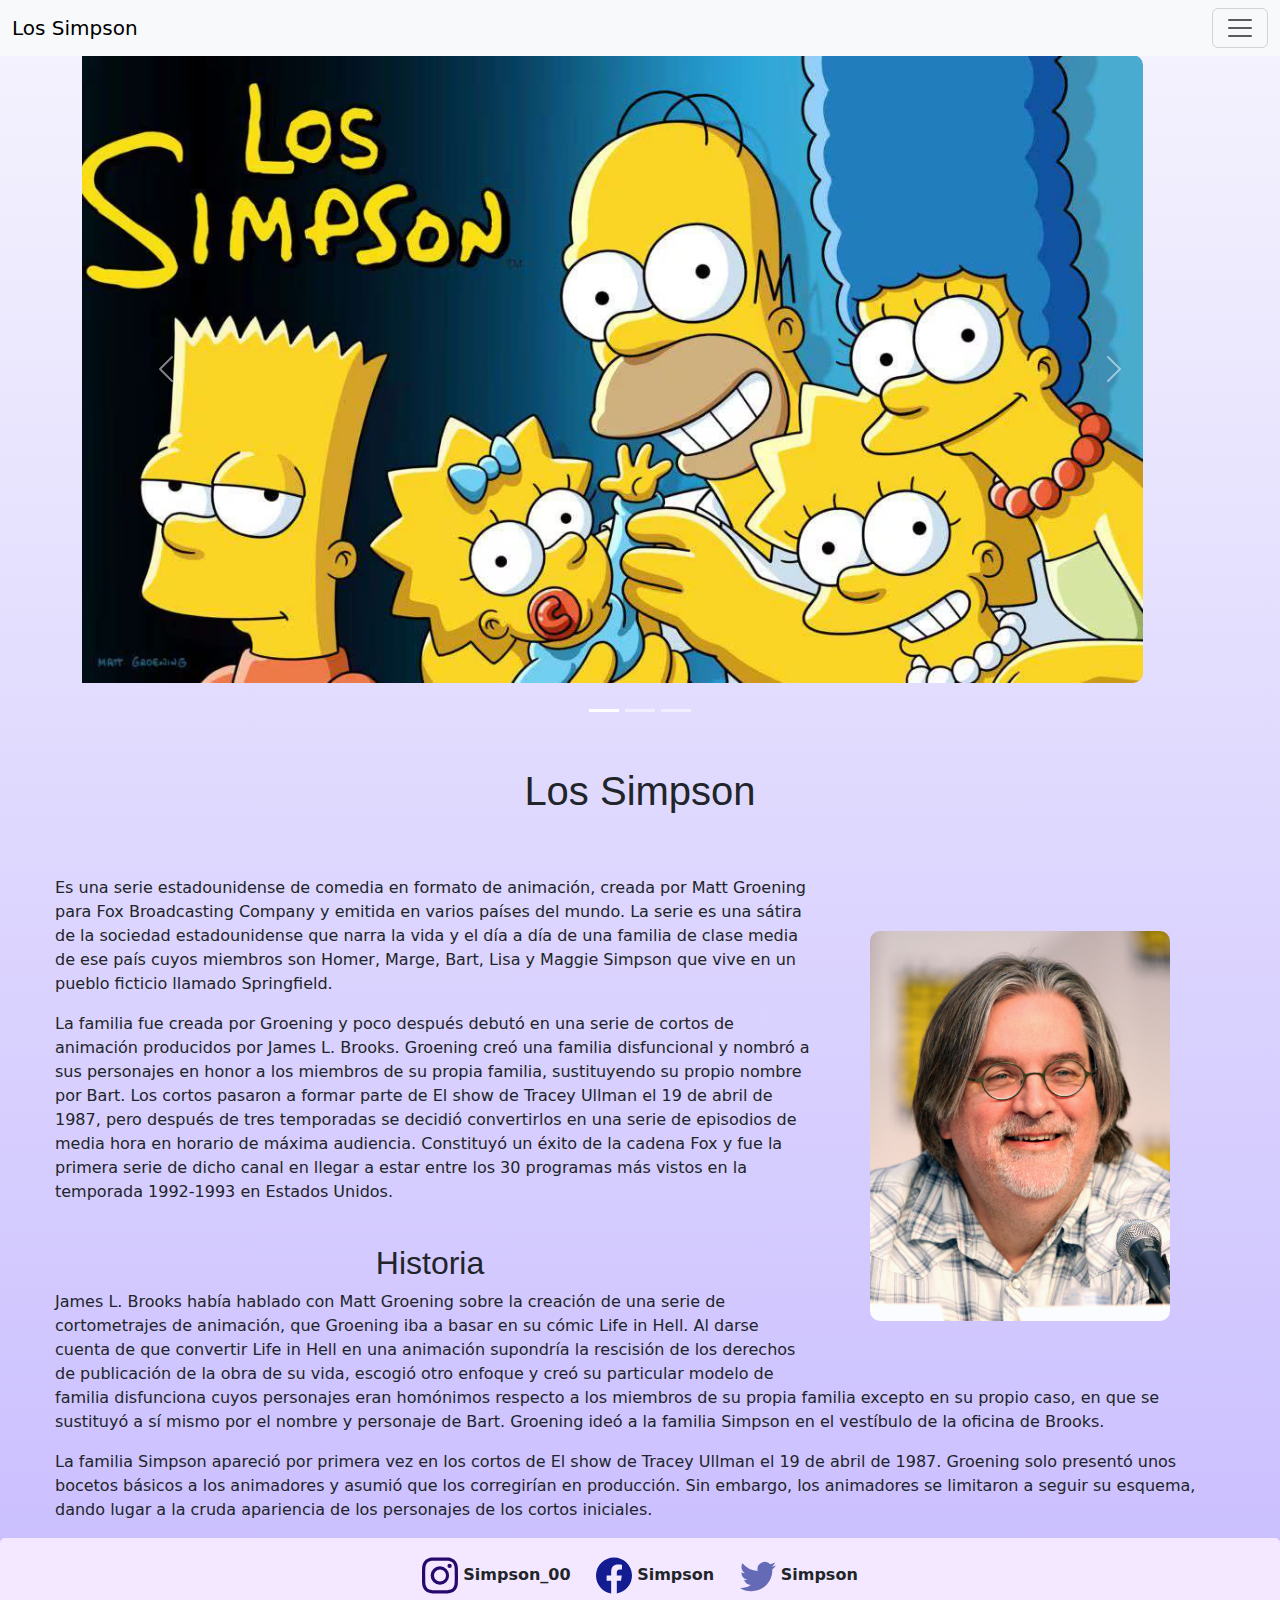
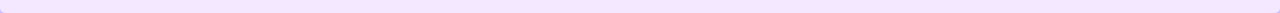
<file: proyecto/index.html>
<!DOCTYPE html>
<html lang="en">
<head>
    <meta charset="UTF-8">
    <meta http-equiv="X-UA-Compatible" content="IE=edge">
    <meta name="viewport" content="width=device-width, initial-scale=1.0">
    <link rel="stylesheet" href="style.css">
    <title>Inicio</title>
    <link href="https://cdn.jsdelivr.net/npm/bootstrap@5.3.3/dist/css/bootstrap.min.css" rel="stylesheet" integrity="sha384-QWTKZyjpPEjISv5WaRU9OFeRpok6YctnYmDr5pNlyT2bRjXh0JMhjY6hW+ALEwIH" crossorigin="anonymous">
  </head>
  <body>
    <nav class="navbar bg-body-tertiary fixed-top">
        <div class="container-fluid">
          <a class="navbar-brand" href="#">Los Simpson</a>
          <button class="navbar-toggler" type="button" data-bs-toggle="offcanvas" data-bs-target="#offcanvasNavbar" aria-controls="offcanvasNavbar" aria-label="Toggle navigation">
            <span class="navbar-toggler-icon"></span>
          </button>
          <div class="offcanvas offcanvas-end" tabindex="-1" id="offcanvasNavbar" aria-labelledby="offcanvasNavbarLabel">
            <div class="offcanvas-header">
              <h5 class="offcanvas-title" id="offcanvasNavbarLabel">Los Simpson</h5>
              <button type="button" class="btn-close" data-bs-dismiss="offcanvas" aria-label="Close"></button>
            </div>
            <div class="offcanvas-body">
              <ul class="navbar-nav justify-content-end flex-grow-1 pe-3">
                <li class="nav-item">
                  <a class="nav-link active" aria-current="page" href="personajes.html">Personajes</a>

                  <div class="offcanvas-body">
                    <ul class="navbar-nav justify-content-end flex-grow-1 pe-3">
                      <li class="nav-item">
                        <a class="nav-link active" aria-current="page" href="test.html">Test</a>
                      </li>
                </li>
                <li class="nav-item">
                    <a class="nav-link active" aria-current="page" href="temporadas.html">Temporadas</a>
                </li>

                <div class="offcanvas-body">
                  <ul class="navbar-nav justify-content-end flex-grow-1 pe-3">
                    <li class="nav-item">
                      <a class="nav-link active" aria-current="page" href="grafica.html">Grafica</a>
                      
                <div class="offcanvas-body">
                  <ul class="navbar-nav justify-content-end flex-grow-1 pe-3">
                    <li class="nav-item">
                      <a class="nav-link active" aria-current="page" href="iniciarS.html">Iniciar sesion</a>
                    </li>
                
              </ul>
              
            </div>
          </div>
        </div>
      </nav>
    
<div class="container" width: 100%;>
      <div id="carouselExampleIndicators" class="carousel slide">
        <div class="carousel-indicators">
          <button type="button" data-bs-target="#carouselExampleIndicators" data-bs-slide-to="0" class="active" aria-current="true" aria-label="Slide 1"></button>
          <button type="button" data-bs-target="#carouselExampleIndicators" data-bs-slide-to="1" aria-label="Slide 2"></button>
          <button type="button" data-bs-target="#carouselExampleIndicators" data-bs-slide-to="2" aria-label="Slide 3"></button>
        </div>
        <div class="carousel-inner">
          <div class="carousel-item active">
            <img src="/proyecto/imagenes/in.avif" class="d-block w-100" alt="...">
          </div>
          <div class="carousel-item">
            <img src="/proyecto/imagenes/s.jpg" class="d-block w-100" alt="...">
          </div>
          <div class="carousel-item">
            <img src="/proyecto/imagenes/simp.webp" class="d-block w-100" alt="...">
          </div>
        </div>
        <button class="carousel-control-prev" type="button" data-bs-target="#carouselExampleIndicators" data-bs-slide="prev">
          <span class="carousel-control-prev-icon" aria-hidden="true"></span>
          <span class="visually-hidden">Previous</span>
        </button>
        <button class="carousel-control-next" type="button" data-bs-target="#carouselExampleIndicators" data-bs-slide="next">
          <span class="carousel-control-next-icon" aria-hidden="true"></span>
          <span class="visually-hidden">Next</span>
        </button>
      </div>
</div>
<br>
<h1>Los Simpson</h1>
<div class="box">
      
      <br><br>
    <p><img src="/proyecto/imagenes/creador.jpg" alt="Matt Groening">Es una serie estadounidense de comedia en formato de animación, creada por Matt Groening para Fox Broadcasting Company y emitida en varios países del mundo. La serie es una sátira de la sociedad estadounidense que narra la vida y el día a día de una familia de clase media de ese país cuyos miembros son Homer, Marge, Bart, Lisa y Maggie Simpson que vive en un pueblo ficticio llamado Springfield.</p>

      <p>La familia fue creada por Groening y poco después debutó en una serie de cortos de animación producidos por James L. Brooks. Groening creó una familia disfuncional y nombró a sus personajes en honor a los miembros de su propia familia, sustituyendo su propio nombre por Bart. Los cortos pasaron a formar parte de El show de Tracey Ullman el 19 de abril de 1987, pero después de tres temporadas se decidió convertirlos en una serie de episodios de media hora en horario de máxima audiencia. Constituyó un éxito de la cadena Fox y fue la primera serie de dicho canal en llegar a estar entre los 30 programas más vistos en la temporada 1992-1993 en Estados Unidos.</p>
<br>
      <h2>Historia</h2>
      <p>James L. Brooks había hablado con Matt Groening sobre la creación de una serie de cortometrajes de animación, que Groening iba a basar en su cómic Life in Hell. Al darse cuenta de que convertir Life in Hell en una animación supondría la rescisión de los derechos de publicación de la obra de su vida, escogió otro enfoque y creó su particular modelo de familia disfunciona cuyos personajes eran homónimos respecto a los miembros de su propia familia excepto en su propio caso, en que se sustituyó a sí mismo por el nombre y personaje de Bart. Groening ideó a la familia Simpson en el vestíbulo de la oficina de Brooks.</p>

      <p>La familia Simpson apareció por primera vez en los cortos de El show de Tracey Ullman el 19 de abril de 1987. Groening solo presentó unos bocetos básicos a los animadores y asumió que los corregirían en producción. Sin embargo, los animadores se limitaron a seguir su esquema, dando lugar a la cruda apariencia de los personajes de los cortos iniciales.</p>


    </div>
<footer>
      <svg xmlns="http://www.w3.org/2000/svg" width="36" height="36" fill="currentColor" class="bi bi-instagram" viewBox="0 0 16 16" style="color: rgb(39, 9, 109)">
        <path d="M8 0C5.829 0 5.556.01 4.703.048 3.85.088 3.269.222 2.76.42a3.9 3.9 0 0 0-1.417.923A3.9 3.9 0 0 0 .42 2.76C.222 3.268.087 3.85.048 4.7.01 5.555 0 5.827 0 8.001c0 2.172.01 2.444.048 3.297.04.852.174 1.433.372 1.942.205.526.478.972.923 1.417.444.445.89.719 1.416.923.51.198 1.09.333 1.942.372C5.555 15.99 5.827 16 8 16s2.444-.01 3.298-.048c.851-.04 1.434-.174 1.943-.372a3.9 3.9 0 0 0 1.416-.923c.445-.445.718-.891.923-1.417.197-.509.332-1.09.372-1.942C15.99 10.445 16 10.173 16 8s-.01-2.445-.048-3.299c-.04-.851-.175-1.433-.372-1.941a3.9 3.9 0 0 0-.923-1.417A3.9 3.9 0 0 0 13.24.42c-.51-.198-1.092-.333-1.943-.372C10.443.01 10.172 0 7.998 0zm-.717 1.442h.718c2.136 0 2.389.007 3.232.046.78.035 1.204.166 1.486.275.373.145.64.319.92.599s.453.546.598.92c.11.281.24.705.275 1.485.039.843.047 1.096.047 3.231s-.008 2.389-.047 3.232c-.035.78-.166 1.203-.275 1.485a2.5 2.5 0 0 1-.599.919c-.28.28-.546.453-.92.598-.28.11-.704.24-1.485.276-.843.038-1.096.047-3.232.047s-2.39-.009-3.233-.047c-.78-.036-1.203-.166-1.485-.276a2.5 2.5 0 0 1-.92-.598 2.5 2.5 0 0 1-.6-.92c-.109-.281-.24-.705-.275-1.485-.038-.843-.046-1.096-.046-3.233s.008-2.388.046-3.231c.036-.78.166-1.204.276-1.486.145-.373.319-.64.599-.92s.546-.453.92-.598c.282-.11.705-.24 1.485-.276.738-.034 1.024-.044 2.515-.045zm4.988 1.328a.96.96 0 1 0 0 1.92.96.96 0 0 0 0-1.92m-4.27 1.122a4.109 4.109 0 1 0 0 8.217 4.109 4.109 0 0 0 0-8.217m0 1.441a2.667 2.667 0 1 1 0 5.334 2.667 2.667 0 0 1 0-5.334"/>
      </svg>
      <strong>Simpson_00</strong> 
      &nbsp; &nbsp;
      <svg xmlns="http://www.w3.org/2000/svg" width="36" height="36" fill="currentColor" class="bi bi-facebook" viewBox="0 0 16 16" style="color: rgb(20, 28, 145);">
        <path d="M16 8.049c0-4.446-3.582-8.05-8-8.05C3.58 0-.002 3.603-.002 8.05c0 4.017 2.926 7.347 6.75 7.951v-5.625h-2.03V8.05H6.75V6.275c0-2.017 1.195-3.131 3.022-3.131.876 0 1.791.157 1.791.157v1.98h-1.009c-.993 0-1.303.621-1.303 1.258v1.51h2.218l-.354 2.326H9.25V16c3.824-.604 6.75-3.934 6.75-7.951"/>
      </svg>
      <strong>Simpson</strong>
      &nbsp; &nbsp;
      <svg xmlns="http://www.w3.org/2000/svg" width="36" height="36" fill="currentColor" class="bi bi-twitter" viewBox="0 0 16 16" style="color: rgb(101, 106, 182);">
        <path d="M5.026 15c6.038 0 9.341-5.003 9.341-9.334q.002-.211-.006-.422A6.7 6.7 0 0 0 16 3.542a6.7 6.7 0 0 1-1.889.518 3.3 3.3 0 0 0 1.447-1.817 6.5 6.5 0 0 1-2.087.793A3.286 3.286 0 0 0 7.875 6.03a9.32 9.32 0 0 1-6.767-3.429 3.29 3.29 0 0 0 1.018 4.382A3.3 3.3 0 0 1 .64 6.575v.045a3.29 3.29 0 0 0 2.632 3.218 3.2 3.2 0 0 1-.865.115 3 3 0 0 1-.614-.057 3.28 3.28 0 0 0 3.067 2.277A6.6 6.6 0 0 1 .78 13.58a6 6 0 0 1-.78-.045A9.34 9.34 0 0 0 5.026 15"/>
      </svg>
      <strong>Simpson</strong>

    </footer>
    <script src="https://cdn.jsdelivr.net/npm/bootstrap@5.3.3/dist/js/bootstrap.bundle.min.js" integrity="sha384-YvpcrYf0tY3lHB60NNkmXc5s9fDVZLESaAA55NDzOxhy9GkcIdslK1eN7N6jIeHz" crossorigin="anonymous"></script>
  </body>
</html>
</file>
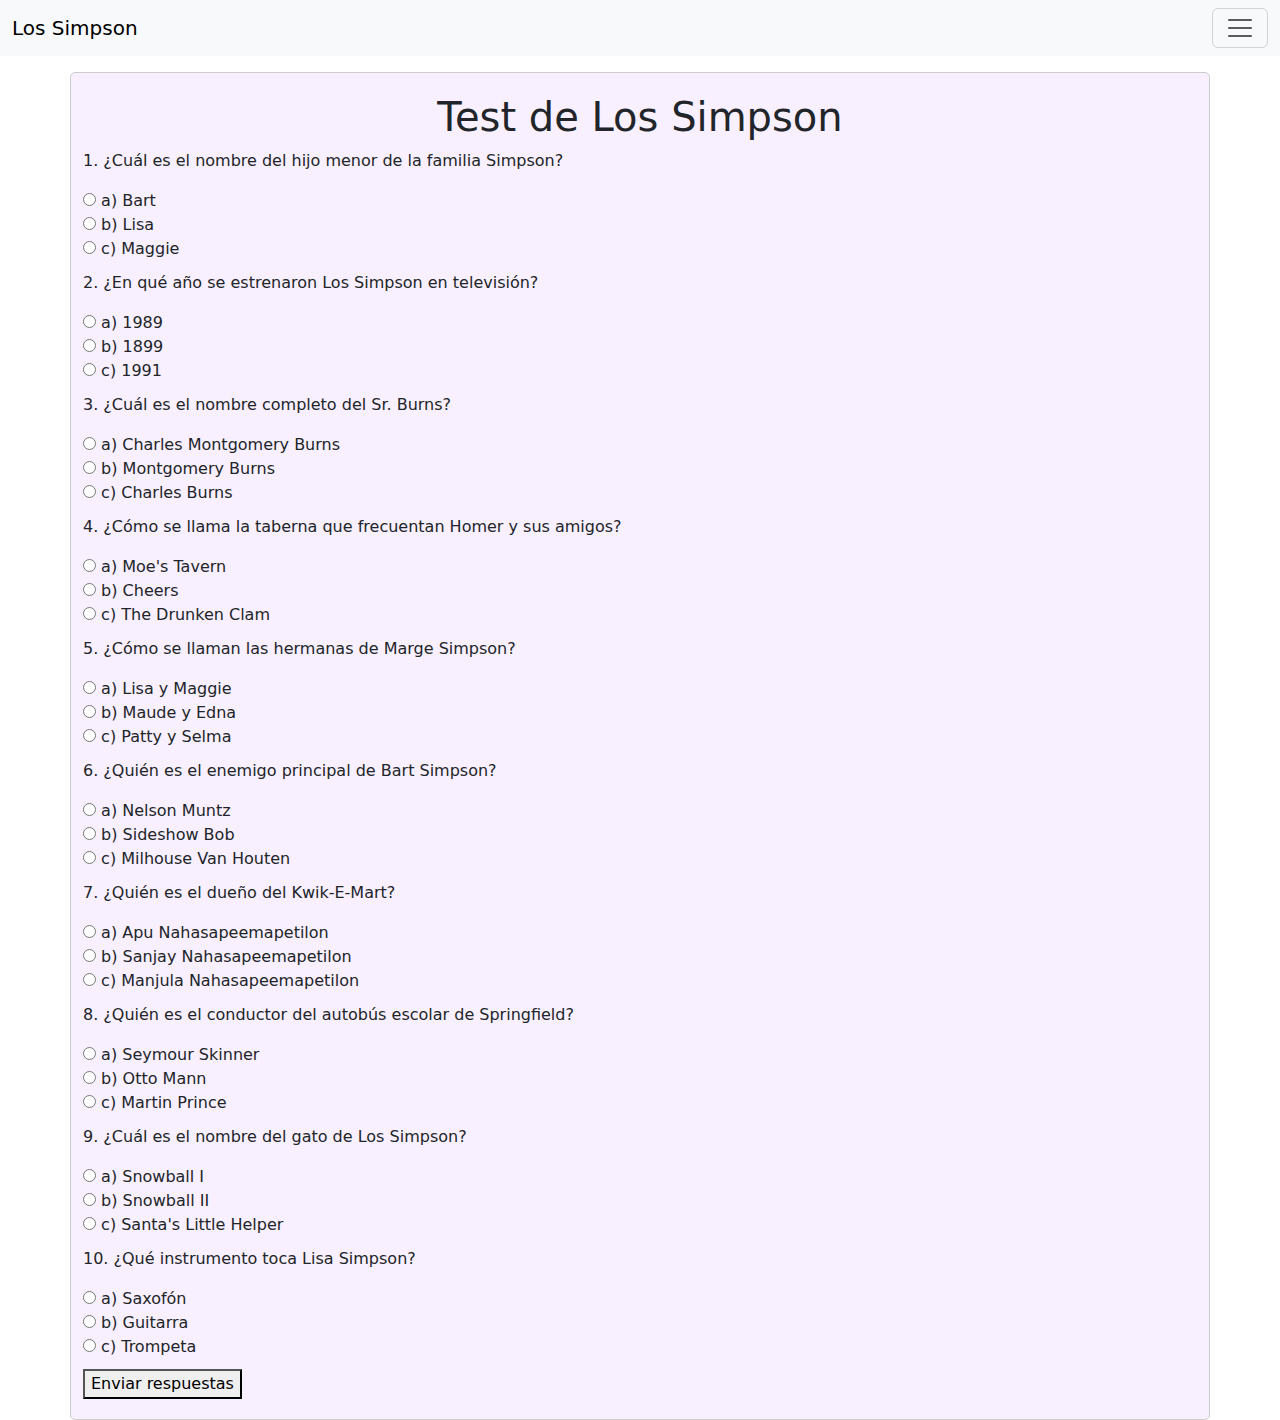
<file: proyecto/encuesta.html>
<!DOCTYPE html>
<html lang="en">
<head>
<meta charset="UTF-8">
<meta name="viewport" content="width=device-width, initial-scale=1.0">
<link rel="stylesheet" href="estilo.css">
<title>Test de Los Simpson</title>
<link href="https://cdn.jsdelivr.net/npm/bootstrap@5.3.3/dist/css/bootstrap.min.css" rel="stylesheet" integrity="sha384-QWTKZyjpPEjISv5WaRU9OFeRpok6YctnYmDr5pNlyT2bRjXh0JMhjY6hW+ALEwIH" crossorigin="anonymous">

</head>
<body>
    <nav class="navbar bg-body-tertiary fixed-top">
        <div class="container-fluid">
          <a class="navbar-brand" href="#">Los Simpson</a>
          <button class="navbar-toggler" type="button" data-bs-toggle="offcanvas" data-bs-target="#offcanvasNavbar" aria-controls="offcanvasNavbar" aria-label="Toggle navigation">
            <span class="navbar-toggler-icon"></span>
          </button>
          <div class="offcanvas offcanvas-end" tabindex="-1" id="offcanvasNavbar" aria-labelledby="offcanvasNavbarLabel">
            <div class="offcanvas-header">
              <h5 class="offcanvas-title" id="offcanvasNavbarLabel">Los Simpson</h5>
              <button type="button" class="btn-close" data-bs-dismiss="offcanvas" aria-label="Close"></button>
            </div>
            <div class="offcanvas-body">
              <ul class="navbar-nav justify-content-end flex-grow-1 pe-3">
                <li class="nav-item">
                  <a class="nav-link active" aria-current="page" href="index.html">Inicio</a>
                </li>

                <li class="nav-item">
                    <a class="nav-link active" aria-current="page" href="personajes.html">Personajes</a>
                </li>
                <div class="offcanvas-body">
                  <ul class="navbar-nav justify-content-end flex-grow-1 pe-3">
                    <li class="nav-item">
                      <a class="nav-link active" aria-current="page" href="test.html">Test</a>
                    </li>
              </ul>
              <form class="d-flex mt-3" role="search">
                <input class="form-control me-2" type="search" placeholder="Search" aria-label="Search">
                <button class="btn btn-outline-success" type="submit">Search</button>
              </form>
            </div>
          </div>
        </div>
      </nav>
      <br>
      <br><br>

<div class="container">
    <h1>Test de Los Simpson</h1>
    <form id="quizForm">
        <div class="question">
            <p>1. ¿Cuál es el nombre del hijo menor de la familia Simpson?</p>
            <input type="radio" name="q1" value="a"> a) Bart<br>
            <input type="radio" name="q1" value="b"> b) Lisa<br>
            <input type="radio" name="q1" value="c"> c) Maggie<br>
        </div>
        
        <div class="question">
            <p>2. ¿En qué año se estrenaron Los Simpson en televisión?</p>
            <input type="radio" name="q2" value="a"> a) 1989<br>
            <input type="radio" name="q2" value="b"> b) 1899<br>
            <input type="radio" name="q2" value="c"> c) 1991<br>
        </div>
        
        <div class="question">
            <p>3. ¿Cuál es el nombre completo del Sr. Burns?</p>
            <input type="radio" name="q3" value="a"> a) Charles Montgomery Burns<br>
            <input type="radio" name="q3" value="b"> b) Montgomery Burns<br>
            <input type="radio" name="q3" value="c"> c) Charles Burns<br>
        </div>
        
        <div class="question">
            <p>4. ¿Cómo se llama la taberna que frecuentan Homer y sus amigos?</p>
            <input type="radio" name="q4" value="a"> a) Moe's Tavern<br>
            <input type="radio" name="q4" value="b"> b) Cheers<br>
            <input type="radio" name="q4" value="c"> c) The Drunken Clam<br>
        </div>
        
        <div class="question">
            <p>5. ¿Cómo se llaman las hermanas de Marge Simpson?</p>
            <input type="radio" name="q5" value="a"> a) Lisa y Maggie<br>
            <input type="radio" name="q5" value="b"> b) Maude y Edna<br>
            <input type="radio" name="q5" value="c"> c) Patty y Selma<br>
        </div>
        
        <div class="question">
            <p>6. ¿Quién es el enemigo principal de Bart Simpson?</p>
            <input type="radio" name="q6" value="a"> a) Nelson Muntz<br>
            <input type="radio" name="q6" value="b"> b) Sideshow Bob<br>
            <input type="radio" name="q6" value="c"> c) Milhouse Van Houten<br>
        </div>
        
        <div class="question">
            <p>7. ¿Quién es el dueño del Kwik-E-Mart?</p>
            <input type="radio" name="q7" value="a"> a) Apu Nahasapeemapetilon<br>
            <input type="radio" name="q7" value="b"> b) Sanjay Nahasapeemapetilon<br>
            <input type="radio" name="q7" value="c"> c) Manjula Nahasapeemapetilon<br>
        </div>
        
        <div class="question">
            <p>8. ¿Quién es el conductor del autobús escolar de Springfield?</p>
            <input type="radio" name="q8" value="a"> a) Seymour Skinner<br>
            <input type="radio" name="q8" value="b"> b) Otto Mann<br>
            <input type="radio" name="q8" value="c"> c) Martin Prince<br>
        </div>
        
        <div class="question">
            <p>9. ¿Cuál es el nombre del gato de Los Simpson?</p>
            <input type="radio" name="q9" value="a"> a) Snowball I<br>
            <input type="radio" name="q9" value="b"> b) Snowball II<br>
            <input type="radio" name="q9" value="c"> c) Santa's Little Helper<br>
        </div>
        
        <div class="question">
            <p>10. ¿Qué instrumento toca Lisa Simpson?</p>
            <input type="radio" name="q10" value="a"> a) Saxofón<br>
            <input type="radio" name="q10" value="b"> b) Guitarra<br>
            <input type="radio" name="q10" value="c"> c) Trompeta<br>
        </div>
        <button type="button" onclick="checkAnswers()">Enviar respuestas</button>
    </form>
    <div id="results"></div>
</div>

</body>
</html>
</file>
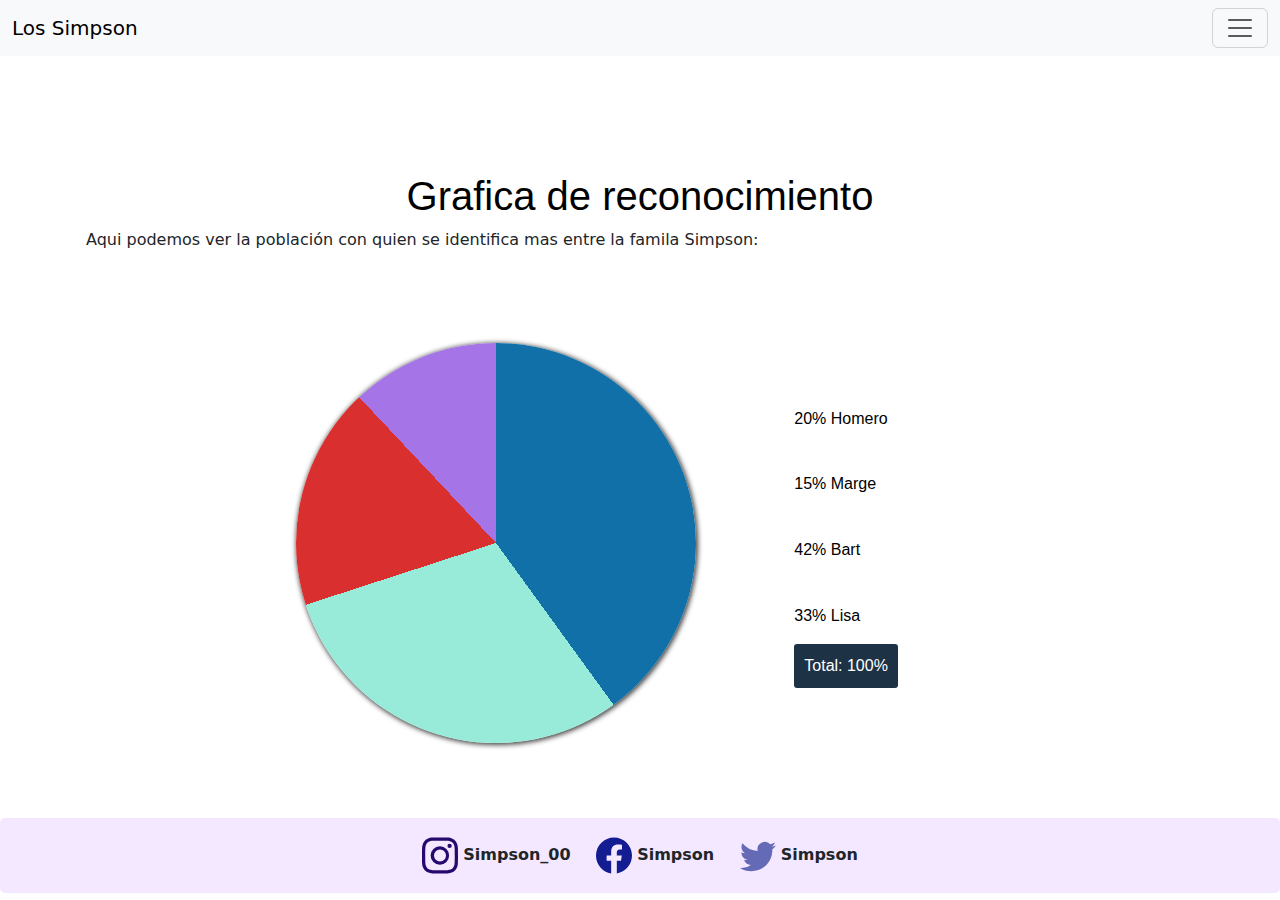
<file: proyecto/grafica.html>
<!DOCTYPE html>
<html lang="en">
<head>
    <meta charset="UTF-8">
    <meta http-equiv="X-UA-Compatible" content="IE=edge">
    <meta name="viewport" content="width=device-width, initial-scale=1.0">
    <link rel="stylesheet" href="grafico.css">
    <title>Grafica</title>
    <link href="https://cdn.jsdelivr.net/npm/bootstrap@5.3.3/dist/css/bootstrap.min.css" rel="stylesheet" integrity="sha384-QWTKZyjpPEjISv5WaRU9OFeRpok6YctnYmDr5pNlyT2bRjXh0JMhjY6hW+ALEwIH" crossorigin="anonymous">
  </head>
  <body>
    <nav class="navbar bg-body-tertiary fixed-top">
        <div class="container-fluid">
          <a class="navbar-brand" href="index.html">Los Simpson</a>
          <button class="navbar-toggler" type="button" data-bs-toggle="offcanvas" data-bs-target="#offcanvasNavbar" aria-controls="offcanvasNavbar" aria-label="Toggle navigation">
            <span class="navbar-toggler-icon"></span>
          </button>
          <div class="offcanvas offcanvas-end" tabindex="-1" id="offcanvasNavbar" aria-labelledby="offcanvasNavbarLabel">
            <div class="offcanvas-header">
              <h5 class="offcanvas-title" id="offcanvasNavbarLabel">Los Simpson</h5>
              <button type="button" class="btn-close" data-bs-dismiss="offcanvas" aria-label="Close"></button>
            </div>
            <div class="offcanvas-body">
              <ul class="navbar-nav justify-content-end flex-grow-1 pe-3">
                <li class="nav-item">
                  <a class="nav-link active" aria-current="page" href="personajes.html">Personajes</a>

                  <div class="offcanvas-body">
                    <ul class="navbar-nav justify-content-end flex-grow-1 pe-3">
                      <li class="nav-item">
                        <a class="nav-link active" aria-current="page" href="test.html">Test</a>
                      </li>
                </li>
                <li class="nav-item">
                    <a class="nav-link active" aria-current="page" href="temporadas.html">Temporadas</a>
                </li>

                <div class="offcanvas-body">
                  <ul class="navbar-nav justify-content-end flex-grow-1 pe-3">
                    <li class="nav-item">
                      <a class="nav-link active" aria-current="page" href="iniciarS.html">Iniciar sesion</a>
                    </li>
                
              </ul>
              
            </div>
          </div>
        </div>
      </nav>
    

</div>
<br><br><br>
<h1 class="title_grafico">Grafica de reconocimiento</h1>
<p>Aqui podemos ver la población con quien se identifica mas entre la famila Simpson:</p>
<section class="container_grafico">
    <div class="grafico"></div>
    <div class="container_leyenda">
        <span class="leyenda_all">
            <span class="color_homero"></span>
            <p class="social">20% Homero</p>
        </span> 
        <span class="leyenda_all">
            <span class="color_marge"></span>
            <p class="social">15% Marge</p>
        </span>
        <span class="leyenda_all">
            <span class="color_bart"></span>
            <p class="social">42% Bart</p>
        </span>
        <span class="leyenda_all">
            <span class="color_lisa"></span>
            <p class="social">33% Lisa</p>
        </span>
        <p class="total">Total: 100%</p>
    </div>
</section>
    </div>
<footer>
      <svg xmlns="http://www.w3.org/2000/svg" width="36" height="36" fill="currentColor" class="bi bi-instagram" viewBox="0 0 16 16" style="color: rgb(39, 9, 109)">
        <path d="M8 0C5.829 0 5.556.01 4.703.048 3.85.088 3.269.222 2.76.42a3.9 3.9 0 0 0-1.417.923A3.9 3.9 0 0 0 .42 2.76C.222 3.268.087 3.85.048 4.7.01 5.555 0 5.827 0 8.001c0 2.172.01 2.444.048 3.297.04.852.174 1.433.372 1.942.205.526.478.972.923 1.417.444.445.89.719 1.416.923.51.198 1.09.333 1.942.372C5.555 15.99 5.827 16 8 16s2.444-.01 3.298-.048c.851-.04 1.434-.174 1.943-.372a3.9 3.9 0 0 0 1.416-.923c.445-.445.718-.891.923-1.417.197-.509.332-1.09.372-1.942C15.99 10.445 16 10.173 16 8s-.01-2.445-.048-3.299c-.04-.851-.175-1.433-.372-1.941a3.9 3.9 0 0 0-.923-1.417A3.9 3.9 0 0 0 13.24.42c-.51-.198-1.092-.333-1.943-.372C10.443.01 10.172 0 7.998 0zm-.717 1.442h.718c2.136 0 2.389.007 3.232.046.78.035 1.204.166 1.486.275.373.145.64.319.92.599s.453.546.598.92c.11.281.24.705.275 1.485.039.843.047 1.096.047 3.231s-.008 2.389-.047 3.232c-.035.78-.166 1.203-.275 1.485a2.5 2.5 0 0 1-.599.919c-.28.28-.546.453-.92.598-.28.11-.704.24-1.485.276-.843.038-1.096.047-3.232.047s-2.39-.009-3.233-.047c-.78-.036-1.203-.166-1.485-.276a2.5 2.5 0 0 1-.92-.598 2.5 2.5 0 0 1-.6-.92c-.109-.281-.24-.705-.275-1.485-.038-.843-.046-1.096-.046-3.233s.008-2.388.046-3.231c.036-.78.166-1.204.276-1.486.145-.373.319-.64.599-.92s.546-.453.92-.598c.282-.11.705-.24 1.485-.276.738-.034 1.024-.044 2.515-.045zm4.988 1.328a.96.96 0 1 0 0 1.92.96.96 0 0 0 0-1.92m-4.27 1.122a4.109 4.109 0 1 0 0 8.217 4.109 4.109 0 0 0 0-8.217m0 1.441a2.667 2.667 0 1 1 0 5.334 2.667 2.667 0 0 1 0-5.334"/>
      </svg>
      <strong>Simpson_00</strong> 
      &nbsp; &nbsp;
      <svg xmlns="http://www.w3.org/2000/svg" width="36" height="36" fill="currentColor" class="bi bi-facebook" viewBox="0 0 16 16" style="color: rgb(20, 28, 145);">
        <path d="M16 8.049c0-4.446-3.582-8.05-8-8.05C3.58 0-.002 3.603-.002 8.05c0 4.017 2.926 7.347 6.75 7.951v-5.625h-2.03V8.05H6.75V6.275c0-2.017 1.195-3.131 3.022-3.131.876 0 1.791.157 1.791.157v1.98h-1.009c-.993 0-1.303.621-1.303 1.258v1.51h2.218l-.354 2.326H9.25V16c3.824-.604 6.75-3.934 6.75-7.951"/>
      </svg>
      <strong>Simpson</strong>
      &nbsp; &nbsp;
      <svg xmlns="http://www.w3.org/2000/svg" width="36" height="36" fill="currentColor" class="bi bi-twitter" viewBox="0 0 16 16" style="color: rgb(101, 106, 182);">
        <path d="M5.026 15c6.038 0 9.341-5.003 9.341-9.334q.002-.211-.006-.422A6.7 6.7 0 0 0 16 3.542a6.7 6.7 0 0 1-1.889.518 3.3 3.3 0 0 0 1.447-1.817 6.5 6.5 0 0 1-2.087.793A3.286 3.286 0 0 0 7.875 6.03a9.32 9.32 0 0 1-6.767-3.429 3.29 3.29 0 0 0 1.018 4.382A3.3 3.3 0 0 1 .64 6.575v.045a3.29 3.29 0 0 0 2.632 3.218 3.2 3.2 0 0 1-.865.115 3 3 0 0 1-.614-.057 3.28 3.28 0 0 0 3.067 2.277A6.6 6.6 0 0 1 .78 13.58a6 6 0 0 1-.78-.045A9.34 9.34 0 0 0 5.026 15"/>
      </svg>
      <strong>Simpson</strong>

    </footer>
    <script src="https://cdn.jsdelivr.net/npm/bootstrap@5.3.3/dist/js/bootstrap.bundle.min.js" integrity="sha384-YvpcrYf0tY3lHB60NNkmXc5s9fDVZLESaAA55NDzOxhy9GkcIdslK1eN7N6jIeHz" crossorigin="anonymous"></script>
  </body>
</html>
</file>
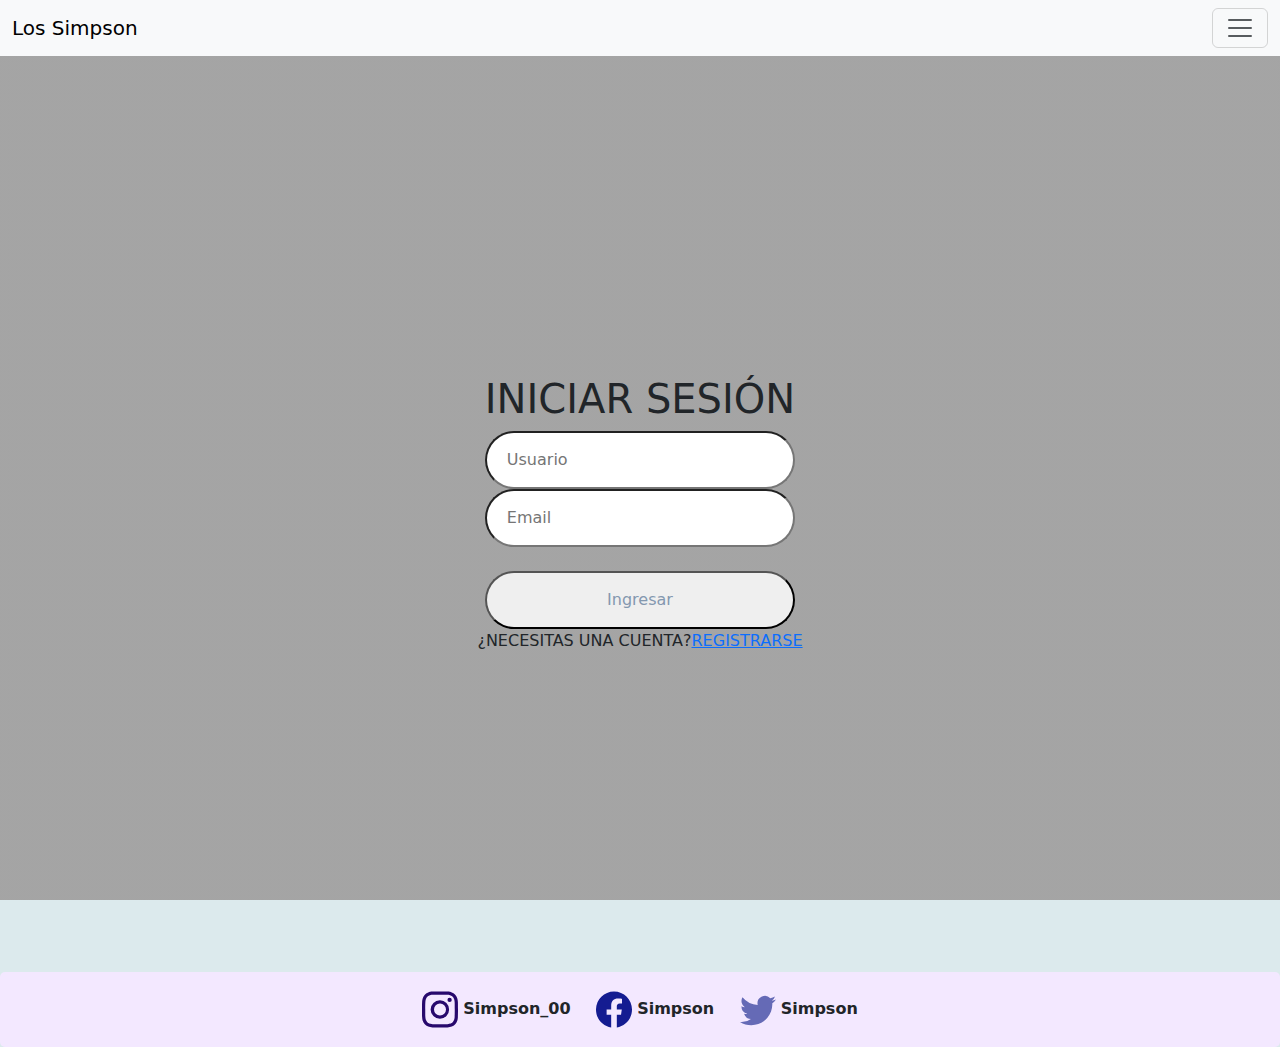
<file: proyecto/iniciarS.html>
<!doctype html>
<html lang="en">
  <head>
    <meta charset="utf-8">
    <meta name="viewport" content="width=device-width, initial-scale=1">
    <link rel="stylesheet" href="stylein.css">
    <title>iniciar sesion</title>
    <link href="https://cdn.jsdelivr.net/npm/bootstrap@5.3.3/dist/css/bootstrap.min.css" rel="stylesheet" integrity="sha384-QWTKZyjpPEjISv5WaRU9OFeRpok6YctnYmDr5pNlyT2bRjXh0JMhjY6hW+ALEwIH" crossorigin="anonymous">
  </head>
  <body>
    <nav class="navbar bg-body-tertiary fixed-top">
        <div class="container-fluid">
          <a class="navbar-brand" href="index.html">Los Simpson</a>
          <button class="navbar-toggler" type="button" data-bs-toggle="offcanvas" data-bs-target="#offcanvasNavbar" aria-controls="offcanvasNavbar" aria-label="Toggle navigation">
            <span class="navbar-toggler-icon"></span>
          </button>
          <div class="offcanvas offcanvas-end" tabindex="-1" id="offcanvasNavbar" aria-labelledby="offcanvasNavbarLabel">
            <div class="offcanvas-header">
              <h5 class="offcanvas-title" id="offcanvasNavbarLabel">Los Simpson</h5>
              <button type="button" class="btn-close" data-bs-dismiss="offcanvas" aria-label="Close"></button>
            </div>
            <div class="offcanvas-body">
              <ul class="navbar-nav justify-content-end flex-grow-1 pe-3">
                <li class="nav-item">
                  <a class="nav-link active" aria-current="page" href="index.html">Inicio</a>
                </li>

                <li class="nav-item">
                    <a class="nav-link active" aria-current="page" href="personajes.html">Personajes</a>
                </li>
                <div class="offcanvas-body">
                  <ul class="navbar-nav justify-content-end flex-grow-1 pe-3">
                    <li class="nav-item">
                      <a class="nav-link active" aria-current="page" href="temporadas.html">Temporadas</a>
                    </li>
                    
                    <div class="offcanvas-body">
                        <ul class="navbar-nav justify-content-end flex-grow-1 pe-3">
                          <li class="nav-item">
                            <a class="nav-link active" aria-current="page" href="test.html">Test</a>
                          </li>
                          <div class="offcanvas-body">
                            <ul class="navbar-nav justify-content-end flex-grow-1 pe-3">
                              <li class="nav-item">
                                <a class="nav-link active" aria-current="page" href="grafica.html">Grafica</a>
                                
                
            </div>
          </div>
        </div>
      </nav>
      <br>
      <br><br>

      
<div class="container">
    <div class="form-background">
    <h1>Iniciar sesión</h1>
   <form>
    <input type="text" name="firstname" placeholder="Usuario">
    <br>
    <input type="text" name="lastname" placeholder="Email">
    <br><br>
    <input type="submit" value="Ingresar">
  </form>
  </div>
  <div class="login">
    <p>¿Necesitas una cuenta?<a href="#">Registrarse</a></p>
  </div>
  </div>
  
  <footer>
    <svg xmlns="http://www.w3.org/2000/svg" width="36" height="36" fill="currentColor" class="bi bi-instagram" viewBox="0 0 16 16" style="color: rgb(39, 9, 109)">
      <path d="M8 0C5.829 0 5.556.01 4.703.048 3.85.088 3.269.222 2.76.42a3.9 3.9 0 0 0-1.417.923A3.9 3.9 0 0 0 .42 2.76C.222 3.268.087 3.85.048 4.7.01 5.555 0 5.827 0 8.001c0 2.172.01 2.444.048 3.297.04.852.174 1.433.372 1.942.205.526.478.972.923 1.417.444.445.89.719 1.416.923.51.198 1.09.333 1.942.372C5.555 15.99 5.827 16 8 16s2.444-.01 3.298-.048c.851-.04 1.434-.174 1.943-.372a3.9 3.9 0 0 0 1.416-.923c.445-.445.718-.891.923-1.417.197-.509.332-1.09.372-1.942C15.99 10.445 16 10.173 16 8s-.01-2.445-.048-3.299c-.04-.851-.175-1.433-.372-1.941a3.9 3.9 0 0 0-.923-1.417A3.9 3.9 0 0 0 13.24.42c-.51-.198-1.092-.333-1.943-.372C10.443.01 10.172 0 7.998 0zm-.717 1.442h.718c2.136 0 2.389.007 3.232.046.78.035 1.204.166 1.486.275.373.145.64.319.92.599s.453.546.598.92c.11.281.24.705.275 1.485.039.843.047 1.096.047 3.231s-.008 2.389-.047 3.232c-.035.78-.166 1.203-.275 1.485a2.5 2.5 0 0 1-.599.919c-.28.28-.546.453-.92.598-.28.11-.704.24-1.485.276-.843.038-1.096.047-3.232.047s-2.39-.009-3.233-.047c-.78-.036-1.203-.166-1.485-.276a2.5 2.5 0 0 1-.92-.598 2.5 2.5 0 0 1-.6-.92c-.109-.281-.24-.705-.275-1.485-.038-.843-.046-1.096-.046-3.233s.008-2.388.046-3.231c.036-.78.166-1.204.276-1.486.145-.373.319-.64.599-.92s.546-.453.92-.598c.282-.11.705-.24 1.485-.276.738-.034 1.024-.044 2.515-.045zm4.988 1.328a.96.96 0 1 0 0 1.92.96.96 0 0 0 0-1.92m-4.27 1.122a4.109 4.109 0 1 0 0 8.217 4.109 4.109 0 0 0 0-8.217m0 1.441a2.667 2.667 0 1 1 0 5.334 2.667 2.667 0 0 1 0-5.334"/>
    </svg>
    <strong>Simpson_00</strong> 
    &nbsp; &nbsp;
    <svg xmlns="http://www.w3.org/2000/svg" width="36" height="36" fill="currentColor" class="bi bi-facebook" viewBox="0 0 16 16" style="color: rgb(20, 28, 145);">
      <path d="M16 8.049c0-4.446-3.582-8.05-8-8.05C3.58 0-.002 3.603-.002 8.05c0 4.017 2.926 7.347 6.75 7.951v-5.625h-2.03V8.05H6.75V6.275c0-2.017 1.195-3.131 3.022-3.131.876 0 1.791.157 1.791.157v1.98h-1.009c-.993 0-1.303.621-1.303 1.258v1.51h2.218l-.354 2.326H9.25V16c3.824-.604 6.75-3.934 6.75-7.951"/>
    </svg>
    <strong>Simpson</strong>
    &nbsp; &nbsp;
    <svg xmlns="http://www.w3.org/2000/svg" width="36" height="36" fill="currentColor" class="bi bi-twitter" viewBox="0 0 16 16" style="color: rgb(101, 106, 182);">
      <path d="M5.026 15c6.038 0 9.341-5.003 9.341-9.334q.002-.211-.006-.422A6.7 6.7 0 0 0 16 3.542a6.7 6.7 0 0 1-1.889.518 3.3 3.3 0 0 0 1.447-1.817 6.5 6.5 0 0 1-2.087.793A3.286 3.286 0 0 0 7.875 6.03a9.32 9.32 0 0 1-6.767-3.429 3.29 3.29 0 0 0 1.018 4.382A3.3 3.3 0 0 1 .64 6.575v.045a3.29 3.29 0 0 0 2.632 3.218 3.2 3.2 0 0 1-.865.115 3 3 0 0 1-.614-.057 3.28 3.28 0 0 0 3.067 2.277A6.6 6.6 0 0 1 .78 13.58a6 6 0 0 1-.78-.045A9.34 9.34 0 0 0 5.026 15"/>
    </svg>
    <strong>Simpson</strong>

  </footer>
    <script src="https://cdn.jsdelivr.net/npm/bootstrap@5.3.3/dist/js/bootstrap.bundle.min.js" integrity="sha384-YvpcrYf0tY3lHB60NNkmXc5s9fDVZLESaAA55NDzOxhy9GkcIdslK1eN7N6jIeHz" crossorigin="anonymous"></script>
  </body>
</html>
</file>
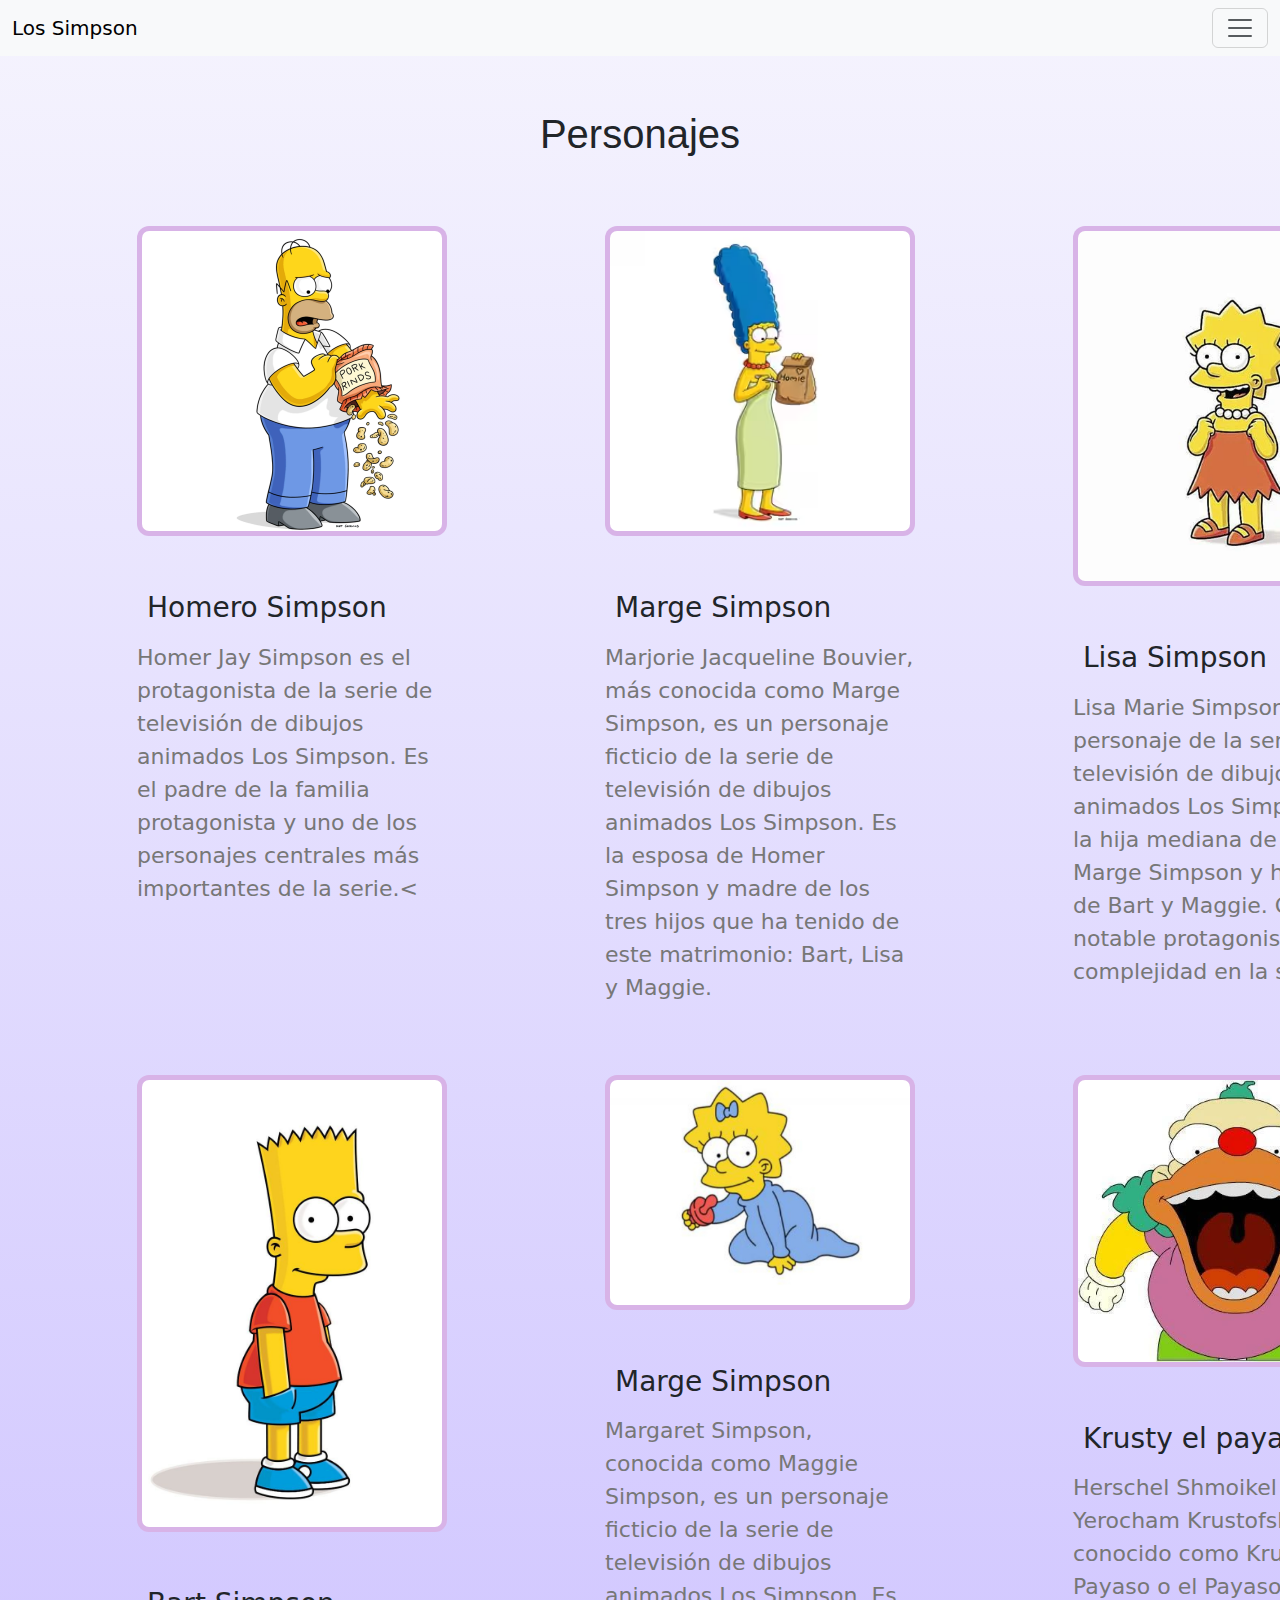
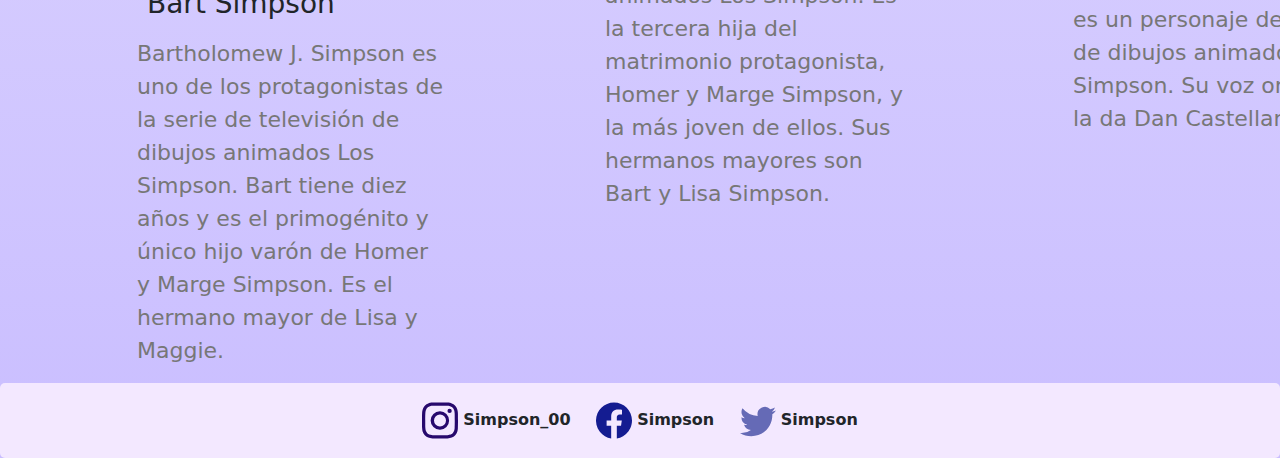
<file: proyecto/personajes.html>
<!doctype html>
<html lang="en">
  <head>
    <meta charset="utf-8">
    <meta name="viewport" content="width=device-width, initial-scale=1">
    <link rel="stylesheet" href="style.css">
    <link rel="stylesheet" href="img.css">
    <title>Personajes</title>
    <link href="https://cdn.jsdelivr.net/npm/bootstrap@5.3.3/dist/css/bootstrap.min.css" rel="stylesheet" integrity="sha384-QWTKZyjpPEjISv5WaRU9OFeRpok6YctnYmDr5pNlyT2bRjXh0JMhjY6hW+ALEwIH" crossorigin="anonymous">
  </head>
  <body>
    <nav class="navbar bg-body-tertiary fixed-top">
        <div class="container-fluid">
          <a class="navbar-brand" href="index.html">Los Simpson</a>
          <button class="navbar-toggler" type="button" data-bs-toggle="offcanvas" data-bs-target="#offcanvasNavbar" aria-controls="offcanvasNavbar" aria-label="Toggle navigation">
            <span class="navbar-toggler-icon"></span>
          </button>
          <div class="offcanvas offcanvas-end" tabindex="-1" id="offcanvasNavbar" aria-labelledby="offcanvasNavbarLabel">
            <div class="offcanvas-header">
              <h5 class="offcanvas-title" id="offcanvasNavbarLabel">Los Simpson</h5>
              <button type="button" class="btn-close" data-bs-dismiss="offcanvas" aria-label="Close"></button>
            </div>
            <div class="offcanvas-body">
              <ul class="navbar-nav justify-content-end flex-grow-1 pe-3">
                <li class="nav-item">
                  <a class="nav-link active" aria-current="page" href="index.html">Inicio</a>
                </li>
                <div class="offcanvas-body">
                  <ul class="navbar-nav justify-content-end flex-grow-1 pe-3">
                    <li class="nav-item">
                      <a class="nav-link active" aria-current="page" href="test.html">Test</a>
                    </li>
                <li class="nav-item">
                    <a class="nav-link active" aria-current="page" href="temporadas.html">Temporadas</a>
                </li>

                <div class="offcanvas-body">
                  <ul class="navbar-nav justify-content-end flex-grow-1 pe-3">
                    <li class="nav-item">
                      <a class="nav-link active" aria-current="page" href="grafica.html">Grafica</a>

                <div class="offcanvas-body">
                  <ul class="navbar-nav justify-content-end flex-grow-1 pe-3">
                    <li class="nav-item">
                      <a class="nav-link active" aria-current="page" href="iniciarS.html">Iniciar sesion</a>
                    </li>
                    
                
              </ul>
              
            </div>
          </div>
        </div>
      </nav>
    <hr>
<br><br><br>

  <h1 class="heading-1">Personajes</h1>
  <section class="container blogs">
    <div class="container-blogs">
    <div class="card-blog">
      <div class="container-img">
        <img src="/proyecto/imagenes/pend.webp" alt="Homero Simpson" />
        <div class="button-group-blog">
          
        </div>
      </div>
      <div class="content-blog">
        <h3>Homero Simpson</h3>
        <p>
          Homer Jay Simpson es el protagonista de la serie de televisión de dibujos animados Los Simpson. Es el padre de la familia protagonista y uno de los personajes centrales más importantes de la serie.<
        </p>
      </div>
    </div>
    <div class="card-blog">
      <div class="container-img">
        <img src="/proyecto/imagenes/marge.avif" alt="" />
        <div class="button-group-blog">
          
        </div>
      </div>
      <div class="content-blog">
        <h3>Marge Simpson</h3>
        <p>
          Marjorie Jacqueline Bouvier, más conocida como Marge Simpson, es un personaje ficticio de la serie de televisión de dibujos animados Los Simpson. Es la esposa de Homer Simpson y madre de los tres hijos que ha tenido de este matrimonio: Bart, Lisa y Maggie.
        </p>
      </div>
    </div>
    <div class="card-blog">
      <div class="container-img">
        <img src="/proyecto/imagenes/lisa.webp" alt="Lisa Simpson" />
        <div class="button-group-blog">
          
        </div>
      </div>
      <div class="content-blog">
        <h3>Lisa Simpson</h3>
        <p>
          Lisa Marie Simpson es un personaje de la serie de televisión de dibujos animados Los Simpson. Es la hija mediana de Homer y Marge Simpson y hermana de Bart y Maggie. Goza de notable protagonismo y complejidad en la serie.
        </p>
      </div>
      </div>
    </div>
  </div>
</section>
</main>

<section class="container blogs">
<div class="container-blogs">
  <div class="card-blog">
    <div class="container-img">
      <img src="/proyecto/imagenes/bart.jpg" alt="Bart Simpson" />
      <div class="button-group-blog">
        
      </div>
    </div>
    <div class="content-blog">
      <h3>Bart Simpson</h3>
      <p>
        Bartholomew J. Simpson es uno de los protagonistas de la serie de televisión de dibujos animados Los Simpson. Bart tiene diez años y es el primogénito y único hijo varón de Homer y Marge Simpson. Es el hermano mayor de Lisa y Maggie.
      </p>
    </div>
  </div>
  <div class="card-blog">
    <div class="container-img">
      <img src="/proyecto/imagenes/maggie.jpg" alt="Maggie Simpson" />
      <div class="button-group-blog">
        
      </div>
    </div>
    <div class="content-blog">
      <h3>Marge Simpson</h3>
      <p>
        Margaret Simpson, conocida como Maggie Simpson, es un personaje ficticio de la serie de televisión de dibujos animados Los Simpson. Es la tercera hija del matrimonio protagonista, Homer y Marge Simpson, y la más joven de ellos. Sus hermanos mayores son Bart y Lisa Simpson.
      </p>
    </div>
  </div>
  <div class="card-blog">
    <div class="container-img">
      <img src="/proyecto/imagenes/Krusty el payaso.webp" alt="Krusty el payaso
      " />
      <div class="button-group-blog">
        
      </div>
    </div>
    <div class="content-blog">
      <h3>Krusty el payaso
      </h3>
      <p>
        Herschel Shmoikel Pinkus Yerocham Krustofsky, conocido como Krusty el Payaso o el Payaso Krusty, es un personaje de la serie de dibujos animados Los Simpson. Su voz original se la da Dan Castellaneta.
      </p>
    </div>
  </div>
</div>
</section>
</main>

</div>
    </div>
    
    <footer>
      <svg xmlns="http://www.w3.org/2000/svg" width="36" height="36" fill="currentColor" class="bi bi-instagram" viewBox="0 0 16 16" style="color: rgb(39, 9, 109)">
        <path d="M8 0C5.829 0 5.556.01 4.703.048 3.85.088 3.269.222 2.76.42a3.9 3.9 0 0 0-1.417.923A3.9 3.9 0 0 0 .42 2.76C.222 3.268.087 3.85.048 4.7.01 5.555 0 5.827 0 8.001c0 2.172.01 2.444.048 3.297.04.852.174 1.433.372 1.942.205.526.478.972.923 1.417.444.445.89.719 1.416.923.51.198 1.09.333 1.942.372C5.555 15.99 5.827 16 8 16s2.444-.01 3.298-.048c.851-.04 1.434-.174 1.943-.372a3.9 3.9 0 0 0 1.416-.923c.445-.445.718-.891.923-1.417.197-.509.332-1.09.372-1.942C15.99 10.445 16 10.173 16 8s-.01-2.445-.048-3.299c-.04-.851-.175-1.433-.372-1.941a3.9 3.9 0 0 0-.923-1.417A3.9 3.9 0 0 0 13.24.42c-.51-.198-1.092-.333-1.943-.372C10.443.01 10.172 0 7.998 0zm-.717 1.442h.718c2.136 0 2.389.007 3.232.046.78.035 1.204.166 1.486.275.373.145.64.319.92.599s.453.546.598.92c.11.281.24.705.275 1.485.039.843.047 1.096.047 3.231s-.008 2.389-.047 3.232c-.035.78-.166 1.203-.275 1.485a2.5 2.5 0 0 1-.599.919c-.28.28-.546.453-.92.598-.28.11-.704.24-1.485.276-.843.038-1.096.047-3.232.047s-2.39-.009-3.233-.047c-.78-.036-1.203-.166-1.485-.276a2.5 2.5 0 0 1-.92-.598 2.5 2.5 0 0 1-.6-.92c-.109-.281-.24-.705-.275-1.485-.038-.843-.046-1.096-.046-3.233s.008-2.388.046-3.231c.036-.78.166-1.204.276-1.486.145-.373.319-.64.599-.92s.546-.453.92-.598c.282-.11.705-.24 1.485-.276.738-.034 1.024-.044 2.515-.045zm4.988 1.328a.96.96 0 1 0 0 1.92.96.96 0 0 0 0-1.92m-4.27 1.122a4.109 4.109 0 1 0 0 8.217 4.109 4.109 0 0 0 0-8.217m0 1.441a2.667 2.667 0 1 1 0 5.334 2.667 2.667 0 0 1 0-5.334"/>
      </svg>
      <strong>Simpson_00</strong> 
      &nbsp; &nbsp;
      <svg xmlns="http://www.w3.org/2000/svg" width="36" height="36" fill="currentColor" class="bi bi-facebook" viewBox="0 0 16 16" style="color: rgb(20, 28, 145);">
        <path d="M16 8.049c0-4.446-3.582-8.05-8-8.05C3.58 0-.002 3.603-.002 8.05c0 4.017 2.926 7.347 6.75 7.951v-5.625h-2.03V8.05H6.75V6.275c0-2.017 1.195-3.131 3.022-3.131.876 0 1.791.157 1.791.157v1.98h-1.009c-.993 0-1.303.621-1.303 1.258v1.51h2.218l-.354 2.326H9.25V16c3.824-.604 6.75-3.934 6.75-7.951"/>
      </svg>
      <strong>Simpson</strong>
      &nbsp; &nbsp;
      <svg xmlns="http://www.w3.org/2000/svg" width="36" height="36" fill="currentColor" class="bi bi-twitter" viewBox="0 0 16 16" style="color: rgb(101, 106, 182);">
        <path d="M5.026 15c6.038 0 9.341-5.003 9.341-9.334q.002-.211-.006-.422A6.7 6.7 0 0 0 16 3.542a6.7 6.7 0 0 1-1.889.518 3.3 3.3 0 0 0 1.447-1.817 6.5 6.5 0 0 1-2.087.793A3.286 3.286 0 0 0 7.875 6.03a9.32 9.32 0 0 1-6.767-3.429 3.29 3.29 0 0 0 1.018 4.382A3.3 3.3 0 0 1 .64 6.575v.045a3.29 3.29 0 0 0 2.632 3.218 3.2 3.2 0 0 1-.865.115 3 3 0 0 1-.614-.057 3.28 3.28 0 0 0 3.067 2.277A6.6 6.6 0 0 1 .78 13.58a6 6 0 0 1-.78-.045A9.34 9.34 0 0 0 5.026 15"/>
      </svg>
      <strong>Simpson</strong>

    </footer>
    <script src="https://cdn.jsdelivr.net/npm/bootstrap@5.3.3/dist/js/bootstrap.bundle.min.js" integrity="sha384-YvpcrYf0tY3lHB60NNkmXc5s9fDVZLESaAA55NDzOxhy9GkcIdslK1eN7N6jIeHz" crossorigin="anonymous"></script>
  </body>
</html>
</file>
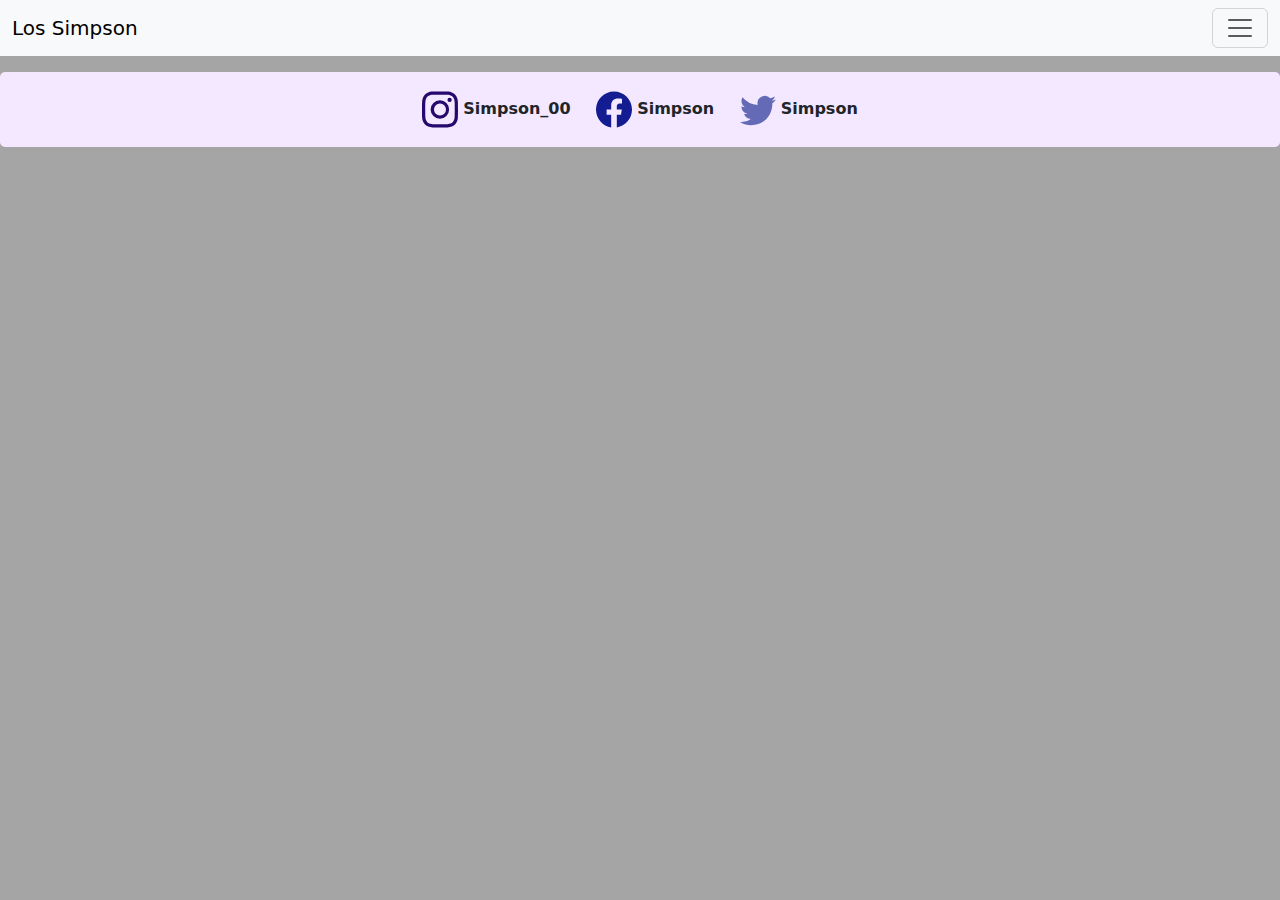
<file: proyecto/registrarse.html>
<!doctype html>
<html lang="en">
  <head>
    <meta charset="utf-8">
    <meta name="viewport" content="width=device-width, initial-scale=1">
    <link rel="stylesheet" href="stylein.css">
    <title>iniciar sesion</title>
    <link href="https://cdn.jsdelivr.net/npm/bootstrap@5.3.3/dist/css/bootstrap.min.css" rel="stylesheet" integrity="sha384-QWTKZyjpPEjISv5WaRU9OFeRpok6YctnYmDr5pNlyT2bRjXh0JMhjY6hW+ALEwIH" crossorigin="anonymous">
  </head>
  <body>
    <nav class="navbar bg-body-tertiary fixed-top">
        <div class="container-fluid">
          <a class="navbar-brand" href="index.html">Los Simpson</a>
          <button class="navbar-toggler" type="button" data-bs-toggle="offcanvas" data-bs-target="#offcanvasNavbar" aria-controls="offcanvasNavbar" aria-label="Toggle navigation">
            <span class="navbar-toggler-icon"></span>
          </button>
          <div class="offcanvas offcanvas-end" tabindex="-1" id="offcanvasNavbar" aria-labelledby="offcanvasNavbarLabel">
            <div class="offcanvas-header">
              <h5 class="offcanvas-title" id="offcanvasNavbarLabel">Los Simpson</h5>
              <button type="button" class="btn-close" data-bs-dismiss="offcanvas" aria-label="Close"></button>
            </div>
            <div class="offcanvas-body">
              <ul class="navbar-nav justify-content-end flex-grow-1 pe-3">
                <li class="nav-item">
                  <a class="nav-link active" aria-current="page" href="index.html">Inicio</a>
                </li>

                <li class="nav-item">
                    <a class="nav-link active" aria-current="page" href="personajes.html">Personajes</a>
                </li>
                <div class="offcanvas-body">
                  <ul class="navbar-nav justify-content-end flex-grow-1 pe-3">
                    <li class="nav-item">
                      <a class="nav-link active" aria-current="page" href="temporadas.html">Temporadas</a>
                    </li>
                    
                    <div class="offcanvas-body">
                        <ul class="navbar-nav justify-content-end flex-grow-1 pe-3">
                          <li class="nav-item">
                            <a class="nav-link active" aria-current="page" href="test.html">Test</a>
                          </li>
                          <div class="offcanvas-body">
                            <ul class="navbar-nav justify-content-end flex-grow-1 pe-3">
                              <li class="nav-item">
                                <a class="nav-link active" aria-current="page" href="grafica.html">Grafica</a>
                                
                
              </ul>
              
            </div>
          </div>
        </div>
      </nav>
      <br>
      <br><br>

      

  
  <footer>
    <svg xmlns="http://www.w3.org/2000/svg" width="36" height="36" fill="currentColor" class="bi bi-instagram" viewBox="0 0 16 16" style="color: rgb(39, 9, 109)">
      <path d="M8 0C5.829 0 5.556.01 4.703.048 3.85.088 3.269.222 2.76.42a3.9 3.9 0 0 0-1.417.923A3.9 3.9 0 0 0 .42 2.76C.222 3.268.087 3.85.048 4.7.01 5.555 0 5.827 0 8.001c0 2.172.01 2.444.048 3.297.04.852.174 1.433.372 1.942.205.526.478.972.923 1.417.444.445.89.719 1.416.923.51.198 1.09.333 1.942.372C5.555 15.99 5.827 16 8 16s2.444-.01 3.298-.048c.851-.04 1.434-.174 1.943-.372a3.9 3.9 0 0 0 1.416-.923c.445-.445.718-.891.923-1.417.197-.509.332-1.09.372-1.942C15.99 10.445 16 10.173 16 8s-.01-2.445-.048-3.299c-.04-.851-.175-1.433-.372-1.941a3.9 3.9 0 0 0-.923-1.417A3.9 3.9 0 0 0 13.24.42c-.51-.198-1.092-.333-1.943-.372C10.443.01 10.172 0 7.998 0zm-.717 1.442h.718c2.136 0 2.389.007 3.232.046.78.035 1.204.166 1.486.275.373.145.64.319.92.599s.453.546.598.92c.11.281.24.705.275 1.485.039.843.047 1.096.047 3.231s-.008 2.389-.047 3.232c-.035.78-.166 1.203-.275 1.485a2.5 2.5 0 0 1-.599.919c-.28.28-.546.453-.92.598-.28.11-.704.24-1.485.276-.843.038-1.096.047-3.232.047s-2.39-.009-3.233-.047c-.78-.036-1.203-.166-1.485-.276a2.5 2.5 0 0 1-.92-.598 2.5 2.5 0 0 1-.6-.92c-.109-.281-.24-.705-.275-1.485-.038-.843-.046-1.096-.046-3.233s.008-2.388.046-3.231c.036-.78.166-1.204.276-1.486.145-.373.319-.64.599-.92s.546-.453.92-.598c.282-.11.705-.24 1.485-.276.738-.034 1.024-.044 2.515-.045zm4.988 1.328a.96.96 0 1 0 0 1.92.96.96 0 0 0 0-1.92m-4.27 1.122a4.109 4.109 0 1 0 0 8.217 4.109 4.109 0 0 0 0-8.217m0 1.441a2.667 2.667 0 1 1 0 5.334 2.667 2.667 0 0 1 0-5.334"/>
    </svg>
    <strong>Simpson_00</strong> 
    &nbsp; &nbsp;
    <svg xmlns="http://www.w3.org/2000/svg" width="36" height="36" fill="currentColor" class="bi bi-facebook" viewBox="0 0 16 16" style="color: rgb(20, 28, 145);">
      <path d="M16 8.049c0-4.446-3.582-8.05-8-8.05C3.58 0-.002 3.603-.002 8.05c0 4.017 2.926 7.347 6.75 7.951v-5.625h-2.03V8.05H6.75V6.275c0-2.017 1.195-3.131 3.022-3.131.876 0 1.791.157 1.791.157v1.98h-1.009c-.993 0-1.303.621-1.303 1.258v1.51h2.218l-.354 2.326H9.25V16c3.824-.604 6.75-3.934 6.75-7.951"/>
    </svg>
    <strong>Simpson</strong>
    &nbsp; &nbsp;
    <svg xmlns="http://www.w3.org/2000/svg" width="36" height="36" fill="currentColor" class="bi bi-twitter" viewBox="0 0 16 16" style="color: rgb(101, 106, 182);">
      <path d="M5.026 15c6.038 0 9.341-5.003 9.341-9.334q.002-.211-.006-.422A6.7 6.7 0 0 0 16 3.542a6.7 6.7 0 0 1-1.889.518 3.3 3.3 0 0 0 1.447-1.817 6.5 6.5 0 0 1-2.087.793A3.286 3.286 0 0 0 7.875 6.03a9.32 9.32 0 0 1-6.767-3.429 3.29 3.29 0 0 0 1.018 4.382A3.3 3.3 0 0 1 .64 6.575v.045a3.29 3.29 0 0 0 2.632 3.218 3.2 3.2 0 0 1-.865.115 3 3 0 0 1-.614-.057 3.28 3.28 0 0 0 3.067 2.277A6.6 6.6 0 0 1 .78 13.58a6 6 0 0 1-.78-.045A9.34 9.34 0 0 0 5.026 15"/>
    </svg>
    <strong>Simpson</strong>

  </footer>
    <script src="https://cdn.jsdelivr.net/npm/bootstrap@5.3.3/dist/js/bootstrap.bundle.min.js" integrity="sha384-YvpcrYf0tY3lHB60NNkmXc5s9fDVZLESaAA55NDzOxhy9GkcIdslK1eN7N6jIeHz" crossorigin="anonymous"></script>
  </body>
</html>
</file>
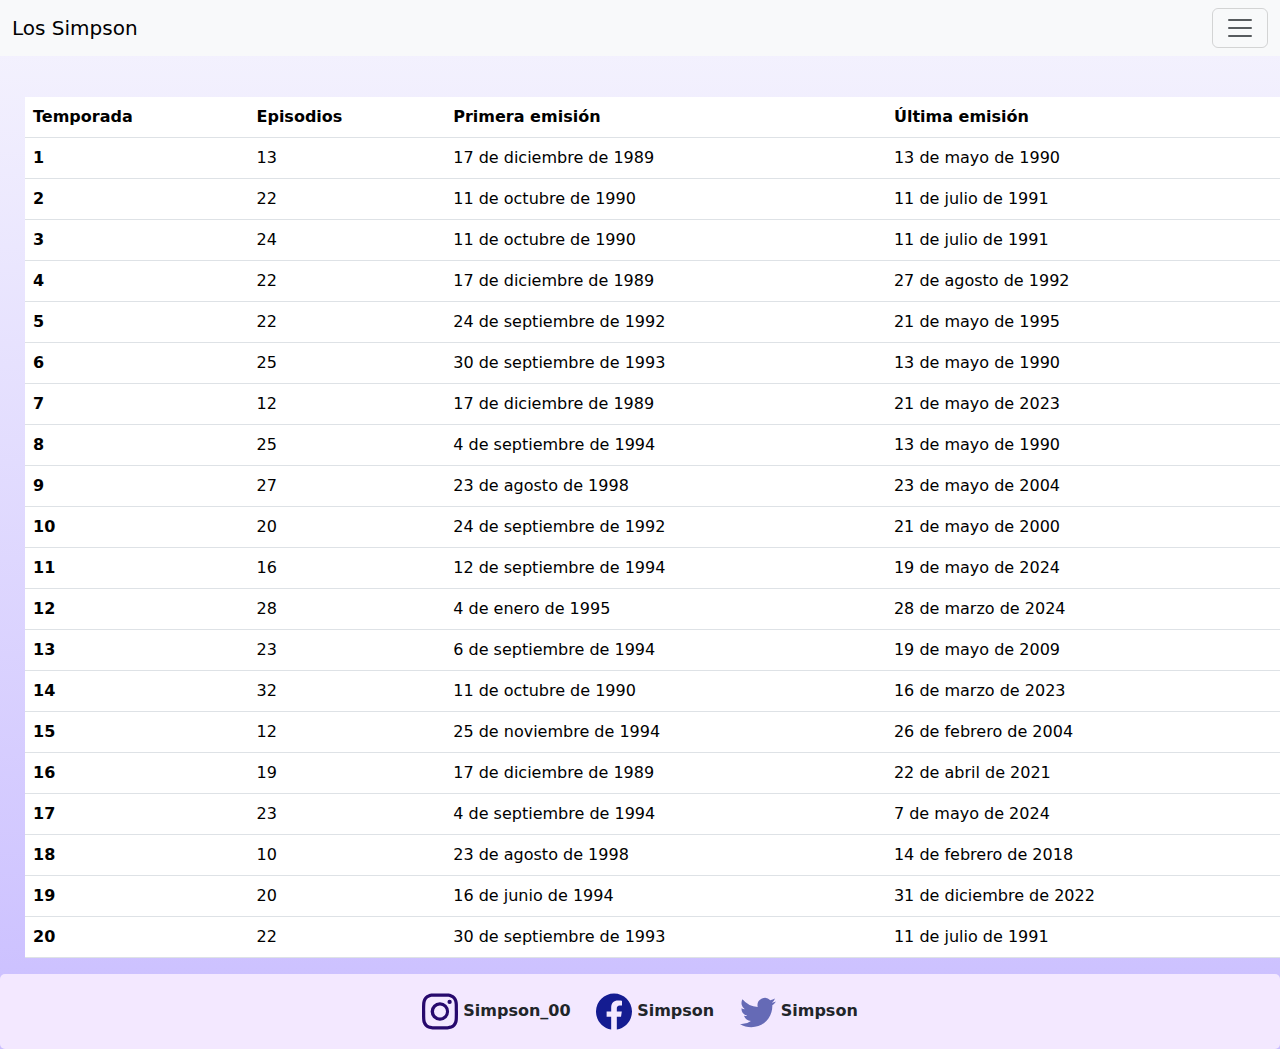
<file: proyecto/temporadas.html>
<!DOCTYPE html>
<html lang="en">
<head>
    <meta charset="UTF-8">
    <meta http-equiv="X-UA-Compatible" content="IE=edge">
    <meta name="viewport" content="width=device-width, initial-scale=1.0">
    <link rel="stylesheet" href="style.css">
    <title>Inicio</title>
    <link href="https://cdn.jsdelivr.net/npm/bootstrap@5.3.3/dist/css/bootstrap.min.css" rel="stylesheet" integrity="sha384-QWTKZyjpPEjISv5WaRU9OFeRpok6YctnYmDr5pNlyT2bRjXh0JMhjY6hW+ALEwIH" crossorigin="anonymous">
  </head>
  <body>
    <nav class="navbar bg-body-tertiary fixed-top">
        <div class="container-fluid">
          <a class="navbar-brand" href="index.html">Los Simpson</a>
          <button class="navbar-toggler" type="button" data-bs-toggle="offcanvas" data-bs-target="#offcanvasNavbar" aria-controls="offcanvasNavbar" aria-label="Toggle navigation">
            <span class="navbar-toggler-icon"></span>
          </button>
          <div class="offcanvas offcanvas-end" tabindex="-1" id="offcanvasNavbar" aria-labelledby="offcanvasNavbarLabel">
            <div class="offcanvas-header">
              <h5 class="offcanvas-title" id="offcanvasNavbarLabel">Los Simpson</h5>
              <button type="button" class="btn-close" data-bs-dismiss="offcanvas" aria-label="Close"></button>
            </div>
            <div class="offcanvas-body">
              <ul class="navbar-nav justify-content-end flex-grow-1 pe-3">
                <li class="nav-item">
                  <a class="nav-link active" aria-current="page" href="index.html">Inicio</a>
                </li>

                <li class="nav-item">
                    <a class="nav-link active" aria-current="page" href="personajes.html">Personajes</a>
                </li>
                <div class="offcanvas-body">
                  <ul class="navbar-nav justify-content-end flex-grow-1 pe-3">
                    <li class="nav-item">
                      <a class="nav-link active" aria-current="page" href="test.html">Test</a>
                    </li>
                    <div class="offcanvas-body">
                      <ul class="navbar-nav justify-content-end flex-grow-1 pe-3">
                        <li class="nav-item">
                          <a class="nav-link active" aria-current="page" href="iniciarS.html">Iniciar sesion</a>
                        </li>
                        <div class="offcanvas-body">
                          <ul class="navbar-nav justify-content-end flex-grow-1 pe-3">
                            <li class="nav-item">
                              <a class="nav-link active" aria-current="page" href="grafica.html">Grafica</a>
               
              </ul>
              
            </div>
          </div>
        </div>
      </nav>
      <br>
      <br><br>

      <table class="table">
        <thead>
          <tr>
            <th scope="col">Temporada</th>
            <th scope="col">Episodios</th>
            <th scope="col">Primera emisión</th>
            <th scope="col">Última emisión</th>
          </tr>
        </thead>
        <tbody>
          <tr>
            <th scope="row">1</th>
            <td>13</td>
            <td>17 de diciembre de 1989</td>
            <td>13 de mayo de 1990</td>
          </tr>
          <tr>
            <th scope="row">2</th>
            <td>22</td>
            <td>11 de octubre de 1990</td>
            <td>11 de julio de 1991</td>
          </tr>
          <tr>
            <th scope="row">3</th>
            <td>24</td>
            <td>11 de octubre de 1990</td>
            <td>11 de julio de 1991</td>
          </tr>
          <tr>
            <th scope="row">4</th>
            <td>22</td>
            <td>17 de diciembre de 1989</td>
            <td>27 de agosto de 1992</td>
          </tr>
          <tr>
            <th scope="row">5</th>
            <td>22</td>
            <td>24 de septiembre de 1992	</td>
            <td>21 de mayo de 1995</td>
          </tr>
          <tr>
            <th scope="row">6</th>
            <td>25</td>
            <td>30 de septiembre de 1993	</td>
            <td>13 de mayo de 1990</td>
          </tr>
          <tr>
            <th scope="row">7</th>
            <td>12</td>
            <td>17 de diciembre de 1989</td>
            <td>21 de mayo de 2023</td>
          </tr>
          <tr>
            <th scope="row">8</th>
            <td>25</td>
            <td>4 de septiembre de 1994	</td>
            <td>13 de mayo de 1990</td>
          </tr>
          <tr>
            <th scope="row">9</th>
            <td>27</td>
            <td>23 de agosto de 1998	</td>
            <td>23 de mayo de 2004</td>
          </tr>
          <tr>
            <th scope="row">10</th>
            <td>20</td>
            <td>24 de septiembre de 1992	</td>
            <td>21 de mayo de 2000	</td>
          </tr>
          <tr>
            <th scope="row">11</th>
            <td>16</td>
            <td>12 de septiembre de 1994</td>
            <td>19 de mayo de 2024</td>
          </tr>
          <tr>
            <th scope="row">12</th>
            <td>28</td>
            <td>4 de enero de 1995</td>
            <td>28 de marzo de 2024</td>
          </tr>
          <tr>
            <th scope="row">13</th>
            <td>23</td>
            <td>6 de septiembre de 1994</td>
            <td>19 de mayo de 2009</td>
          </tr>
          <tr>
            <th scope="row">14</th>
            <td>32</td>
            <td>11 de octubre de 1990	</td>
            <td>16 de marzo de 2023</td>
          </tr>
          <tr>
            <th scope="row">15</th>
            <td>12</td>
            <td>25 de noviembre de 1994</td>
            <td>26 de febrero de 2004</td>
          </tr>
          <tr>
            <th scope="row">16</th>
            <td>19</td>
            <td>17 de diciembre de 1989</td>
            <td>22 de abril de 2021</td>
          </tr>
          <tr>
            <th scope="row">17</th>
            <td>23</td>
            <td>4 de septiembre de 1994</td>
            <td>7 de mayo de 2024</td>
          </tr>
          <tr>
            <th scope="row">18</th>
            <td>10</td>
            <td>23 de agosto de 1998</td>
            <td>14 de febrero de 2018</td>
          </tr>
          <tr>
            <th scope="row">19</th>
            <td>20</td>
            <td>16 de junio de 1994</td>
            <td>31 de diciembre de 2022</td>
          </tr>
          <tr>
            <th scope="row">20</th>
            <td>22</td>
            <td>30 de septiembre de 1993</td>
            <td>11 de julio de 1991</td>
          </tr>
        </tbody>
      </table>

      <footer>
        <svg xmlns="http://www.w3.org/2000/svg" width="36" height="36" fill="currentColor" class="bi bi-instagram" viewBox="0 0 16 16" style="color: rgb(39, 9, 109)">
          <path d="M8 0C5.829 0 5.556.01 4.703.048 3.85.088 3.269.222 2.76.42a3.9 3.9 0 0 0-1.417.923A3.9 3.9 0 0 0 .42 2.76C.222 3.268.087 3.85.048 4.7.01 5.555 0 5.827 0 8.001c0 2.172.01 2.444.048 3.297.04.852.174 1.433.372 1.942.205.526.478.972.923 1.417.444.445.89.719 1.416.923.51.198 1.09.333 1.942.372C5.555 15.99 5.827 16 8 16s2.444-.01 3.298-.048c.851-.04 1.434-.174 1.943-.372a3.9 3.9 0 0 0 1.416-.923c.445-.445.718-.891.923-1.417.197-.509.332-1.09.372-1.942C15.99 10.445 16 10.173 16 8s-.01-2.445-.048-3.299c-.04-.851-.175-1.433-.372-1.941a3.9 3.9 0 0 0-.923-1.417A3.9 3.9 0 0 0 13.24.42c-.51-.198-1.092-.333-1.943-.372C10.443.01 10.172 0 7.998 0zm-.717 1.442h.718c2.136 0 2.389.007 3.232.046.78.035 1.204.166 1.486.275.373.145.64.319.92.599s.453.546.598.92c.11.281.24.705.275 1.485.039.843.047 1.096.047 3.231s-.008 2.389-.047 3.232c-.035.78-.166 1.203-.275 1.485a2.5 2.5 0 0 1-.599.919c-.28.28-.546.453-.92.598-.28.11-.704.24-1.485.276-.843.038-1.096.047-3.232.047s-2.39-.009-3.233-.047c-.78-.036-1.203-.166-1.485-.276a2.5 2.5 0 0 1-.92-.598 2.5 2.5 0 0 1-.6-.92c-.109-.281-.24-.705-.275-1.485-.038-.843-.046-1.096-.046-3.233s.008-2.388.046-3.231c.036-.78.166-1.204.276-1.486.145-.373.319-.64.599-.92s.546-.453.92-.598c.282-.11.705-.24 1.485-.276.738-.034 1.024-.044 2.515-.045zm4.988 1.328a.96.96 0 1 0 0 1.92.96.96 0 0 0 0-1.92m-4.27 1.122a4.109 4.109 0 1 0 0 8.217 4.109 4.109 0 0 0 0-8.217m0 1.441a2.667 2.667 0 1 1 0 5.334 2.667 2.667 0 0 1 0-5.334"/>
        </svg>
        <strong>Simpson_00</strong> 
        &nbsp; &nbsp;
        <svg xmlns="http://www.w3.org/2000/svg" width="36" height="36" fill="currentColor" class="bi bi-facebook" viewBox="0 0 16 16" style="color: rgb(20, 28, 145);">
          <path d="M16 8.049c0-4.446-3.582-8.05-8-8.05C3.58 0-.002 3.603-.002 8.05c0 4.017 2.926 7.347 6.75 7.951v-5.625h-2.03V8.05H6.75V6.275c0-2.017 1.195-3.131 3.022-3.131.876 0 1.791.157 1.791.157v1.98h-1.009c-.993 0-1.303.621-1.303 1.258v1.51h2.218l-.354 2.326H9.25V16c3.824-.604 6.75-3.934 6.75-7.951"/>
        </svg>
        <strong>Simpson</strong>
        &nbsp; &nbsp;
        <svg xmlns="http://www.w3.org/2000/svg" width="36" height="36" fill="currentColor" class="bi bi-twitter" viewBox="0 0 16 16" style="color: rgb(101, 106, 182);">
          <path d="M5.026 15c6.038 0 9.341-5.003 9.341-9.334q.002-.211-.006-.422A6.7 6.7 0 0 0 16 3.542a6.7 6.7 0 0 1-1.889.518 3.3 3.3 0 0 0 1.447-1.817 6.5 6.5 0 0 1-2.087.793A3.286 3.286 0 0 0 7.875 6.03a9.32 9.32 0 0 1-6.767-3.429 3.29 3.29 0 0 0 1.018 4.382A3.3 3.3 0 0 1 .64 6.575v.045a3.29 3.29 0 0 0 2.632 3.218 3.2 3.2 0 0 1-.865.115 3 3 0 0 1-.614-.057 3.28 3.28 0 0 0 3.067 2.277A6.6 6.6 0 0 1 .78 13.58a6 6 0 0 1-.78-.045A9.34 9.34 0 0 0 5.026 15"/>
        </svg>
        <strong>Simpson</strong>
  
      </footer>

    <script src="https://cdn.jsdelivr.net/npm/bootstrap@5.3.3/dist/js/bootstrap.bundle.min.js" integrity="sha384-YvpcrYf0tY3lHB60NNkmXc5s9fDVZLESaAA55NDzOxhy9GkcIdslK1eN7N6jIeHz" crossorigin="anonymous"></script>
  </body>
</html>
</file>
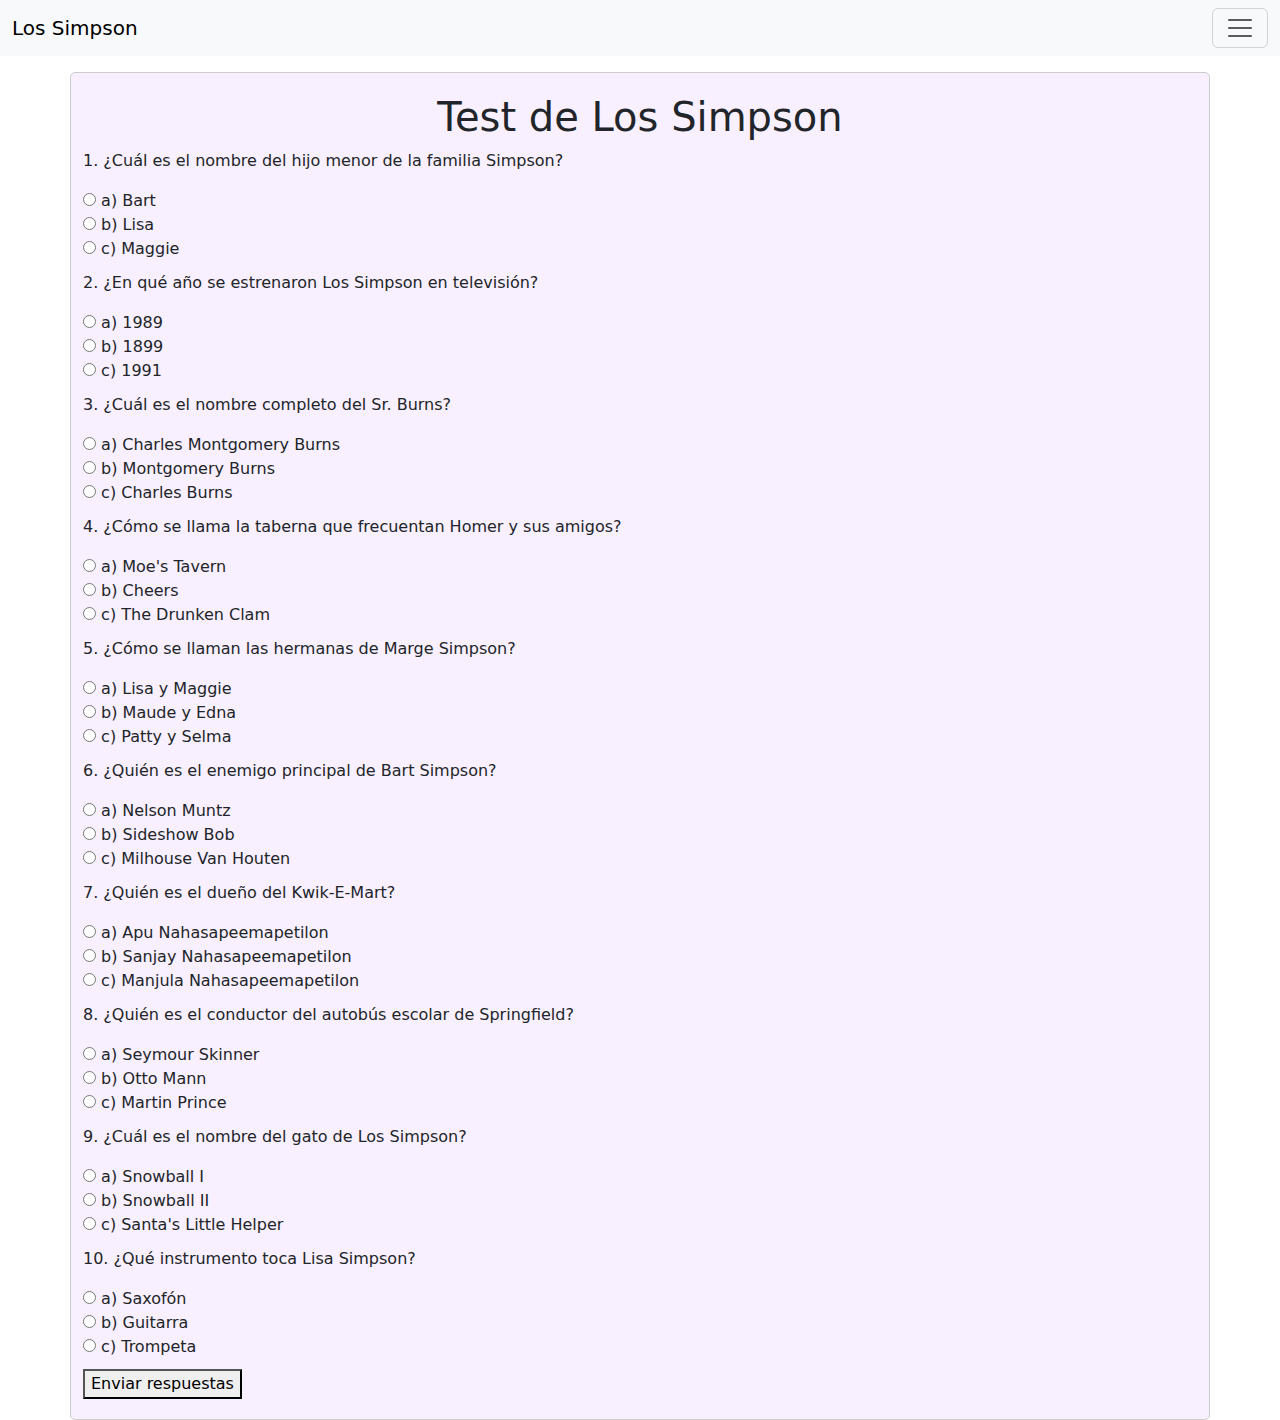
<file: proyecto/test.html>
<!doctype html>
<html lang="en">
  <head>
    <meta charset="utf-8">
    <meta name="viewport" content="width=device-width, initial-scale=1">
    <link rel="stylesheet" href="estilo.css">
    <title>Test</title>
    <link href="https://cdn.jsdelivr.net/npm/bootstrap@5.3.3/dist/css/bootstrap.min.css" rel="stylesheet" integrity="sha384-QWTKZyjpPEjISv5WaRU9OFeRpok6YctnYmDr5pNlyT2bRjXh0JMhjY6hW+ALEwIH" crossorigin="anonymous">
  </head>
  <body>
    <nav class="navbar bg-body-tertiary fixed-top">
        <div class="container-fluid">
          <a class="navbar-brand" href="index.html">Los Simpson</a>
          <button class="navbar-toggler" type="button" data-bs-toggle="offcanvas" data-bs-target="#offcanvasNavbar" aria-controls="offcanvasNavbar" aria-label="Toggle navigation">
            <span class="navbar-toggler-icon"></span>
          </button>
          <div class="offcanvas offcanvas-end" tabindex="-1" id="offcanvasNavbar" aria-labelledby="offcanvasNavbarLabel">
            <div class="offcanvas-header">
              <h5 class="offcanvas-title" id="offcanvasNavbarLabel">Los Simpson</h5>
              <button type="button" class="btn-close" data-bs-dismiss="offcanvas" aria-label="Close"></button>
            </div>
            <div class="offcanvas-body">
              <ul class="navbar-nav justify-content-end flex-grow-1 pe-3">
                <li class="nav-item">
                  <a class="nav-link active" aria-current="page" href="index.html">Inicio</a>
                </li>

                <li class="nav-item">
                    <a class="nav-link active" aria-current="page" href="personajes.html">Personajes</a>
                </li>
                <div class="offcanvas-body">
                  <ul class="navbar-nav justify-content-end flex-grow-1 pe-3">
                    <li class="nav-item">
                      <a class="nav-link active" aria-current="page" href="temporadas.html">Temporadas</a>
                    </li>

                    <div class="offcanvas-body">
                      <ul class="navbar-nav justify-content-end flex-grow-1 pe-3">
                        <li class="nav-item">
                          <a class="nav-link active" aria-current="page" href="iniciarS.html">Iniciar sesion</a>
                        </li>
                        
                        <div class="offcanvas-body">
                          <ul class="navbar-nav justify-content-end flex-grow-1 pe-3">
                            <li class="nav-item">
                              <a class="nav-link active" aria-current="page" href="grafica.html">Grafica</a>
                              
                
              </ul>
              
            </div>
          </div>
        </div>
      </nav>
      <br>
      <br><br>

<div class="container">
    <h1>Test de Los Simpson</h1>
    <form id="quizForm">
        <div class="question">
            <p>1. ¿Cuál es el nombre del hijo menor de la familia Simpson?</p>
            <input type="radio" name="q1" value="a"> a) Bart<br>
            <input type="radio" name="q1" value="b"> b) Lisa<br>
            <input type="radio" name="q1" value="c"> c) Maggie<br>
        </div>
        
        <div class="question">
            <p>2. ¿En qué año se estrenaron Los Simpson en televisión?</p>
            <input type="radio" name="q2" value="a"> a) 1989<br>
            <input type="radio" name="q2" value="b"> b) 1899<br>
            <input type="radio" name="q2" value="c"> c) 1991<br>
        </div>
        
        <div class="question">
            <p>3. ¿Cuál es el nombre completo del Sr. Burns?</p>
            <input type="radio" name="q3" value="a"> a) Charles Montgomery Burns<br>
            <input type="radio" name="q3" value="b"> b) Montgomery Burns<br>
            <input type="radio" name="q3" value="c"> c) Charles Burns<br>
        </div>
        
        <div class="question">
            <p>4. ¿Cómo se llama la taberna que frecuentan Homer y sus amigos?</p>
            <input type="radio" name="q4" value="a"> a) Moe's Tavern<br>
            <input type="radio" name="q4" value="b"> b) Cheers<br>
            <input type="radio" name="q4" value="c"> c) The Drunken Clam<br>
        </div>
        
        <div class="question">
            <p>5. ¿Cómo se llaman las hermanas de Marge Simpson?</p>
            <input type="radio" name="q5" value="a"> a) Lisa y Maggie<br>
            <input type="radio" name="q5" value="b"> b) Maude y Edna<br>
            <input type="radio" name="q5" value="c"> c) Patty y Selma<br>
        </div>
        
        <div class="question">
            <p>6. ¿Quién es el enemigo principal de Bart Simpson?</p>
            <input type="radio" name="q6" value="a"> a) Nelson Muntz<br>
            <input type="radio" name="q6" value="b"> b) Sideshow Bob<br>
            <input type="radio" name="q6" value="c"> c) Milhouse Van Houten<br>
        </div>
        
        <div class="question">
            <p>7. ¿Quién es el dueño del Kwik-E-Mart?</p>
            <input type="radio" name="q7" value="a"> a) Apu Nahasapeemapetilon<br>
            <input type="radio" name="q7" value="b"> b) Sanjay Nahasapeemapetilon<br>
            <input type="radio" name="q7" value="c"> c) Manjula Nahasapeemapetilon<br>
        </div>
        
        <div class="question">
            <p>8. ¿Quién es el conductor del autobús escolar de Springfield?</p>
            <input type="radio" name="q8" value="a"> a) Seymour Skinner<br>
            <input type="radio" name="q8" value="b"> b) Otto Mann<br>
            <input type="radio" name="q8" value="c"> c) Martin Prince<br>
        </div>
        
        <div class="question">
            <p>9. ¿Cuál es el nombre del gato de Los Simpson?</p>
            <input type="radio" name="q9" value="a"> a) Snowball I<br>
            <input type="radio" name="q9" value="b"> b) Snowball II<br>
            <input type="radio" name="q9" value="c"> c) Santa's Little Helper<br>
        </div>
        
        <div class="question">
            <p>10. ¿Qué instrumento toca Lisa Simpson?</p>
            <input type="radio" name="q10" value="a"> a) Saxofón<br>
            <input type="radio" name="q10" value="b"> b) Guitarra<br>
            <input type="radio" name="q10" value="c"> c) Trompeta<br>
        </div>
        <button type="button" onclick="checkAnswers()">Enviar respuestas</button>
    </form>
    <div id="results"></div>
</div>

    <script src="https://cdn.jsdelivr.net/npm/bootstrap@5.3.3/dist/js/bootstrap.bundle.min.js" integrity="sha384-YvpcrYf0tY3lHB60NNkmXc5s9fDVZLESaAA55NDzOxhy9GkcIdslK1eN7N6jIeHz" crossorigin="anonymous"></script>
  </body>
</html>
</file>
<file: proyecto/style.css>
body{
    background: linear-gradient(
        #f1effdb3,
          #b3a2ffb3
      )
      
  }

h1 {
    text-align: center;
    font-family: 'Franklin Gothic Medium', 'Arial Narrow', Arial, sans-serif;
    padding: 5px;
    margin: 55px;
}

p {
    margin: 55px;
}

img {
    width: 300px;
    border-radius: 10px;
    float: right;
    justify-content: center;
    background-color: rgb(216, 179, 231);
    margin: 55px;
}


h2 {
    text-align: center;
    font-family: 'Franklin Gothic Medium', 'Arial Narrow', Arial, sans-serif;
    margin: 45px;
}

h3 {
    margin: 65px;
}


.container-blogs {
	display: grid;
	grid-template-columns: repeat(3, 1fr);
	gap: 3rem;
}

.content-blog p {
	margin-top: 1rem;
	font-size: 22px;
	color: #777;
}

table {
    margin: 25px;
}

footer{
    background-color: #f3e8ff;
    border-radius: 5px;
    text-align: center;
}

footer p, svg, strong{
    background-color: #f3e8ff;
    border-radius: 5px;
    height: 75px;
}
</file>
<file: proyecto/estilo.css>
body {
    font-family: Arial, sans-serif;
    background-color: #eae3ff;

}
.container {
    max-width: 600px;
    margin: 0 auto;
    padding: 20px;
    border: 1px solid #ccc;
    border-radius: 5px;
    background-color: hsl(276, 100%, 97%);
}
h1 {
    text-align: center;
}
.question {
    margin-bottom: 10px;
}
</file>
<file: proyecto/grafico.css>
:root {
    --color_homero: #1170a7;
    --color_marge: #98ebd9;
    --color_bart: #da2f2f;
    --color_lisa: #a574e6;
    --background-color: #000000;
}

* {
    margin: 0;
    padding: 0;
    box-sizing: border-box;
}

body {
    background-color: var(--background-color);
}

.title_grafico {
    margin-top: 100px;
    text-align: center;
    color: rgb(0, 0, 0);
    font-family: 'Gill Sans', 'Gill Sans MT', Calibri, 'Trebuchet MS', sans-serif;
}

.container_grafico {
    width: 700px;
    height: 550px;
    display: flex;
    justify-content: space-around;
    align-items: center;
    margin-left: auto;
    margin-right: auto;
}

.grafico {
    width: 400px;
    height: 400px;
    border-radius: 50%;
    background-image: conic-gradient(var(--color_homero) 40%,
                                     var(--color_marge) 40% 70%,
                                     var(--color_bart) 70% 88%,
                                     var(--color_lisa) 88%
    );
    box-shadow: 1px 1px 5px 1px #464646;
}

.leyeda_all {
    display: flex;
    align-items: center;
    margin-bottom: 10px;
}
[class^="color_"]{
    width: 15px;
    height: 15px;
    background-color: var(--color_homero);
    margin-right: 8px;
    border-radius: 3px;
}

.color_marge {
    background-color: var(--color_marge);
}

.color_bart {
    background-color: var(--color_bart);
}

.color_lisa {
    background-color: var(--color_lisa);
}

.social {
    color: #000000;
    font-family: 'Gill Sans', 'Gill Sans MT', Calibri, 'Trebuchet MS', sans-serif;
    line-height: 1.6;
}

.total {
    color: #fff;
    font-family: 'Gill Sans', 'Gill Sans MT', Calibri, 'Trebuchet MS', sans-serif;
    padding: 10px;
    border-radius: 3px;
    background-color: rgb(30, 50, 70);
}

footer{
    background-color: #f3e8ff;
    border-radius: 5px;
    text-align: center;
}

footer p, svg, strong{
    background-color: #f3e8ff;
    border-radius: 5px;
    height: 75px;
}
 p {
    margin: 86px;
 }
</file>
<file: proyecto/stylein.css>
*{
  margin: 0;
  padding: 0;
  -webkit-box-sizing: border-box; /* Safari/Chrome, other WebKit */
  -moz-box-sizing: border-box;    /* Firefox, other Gecko */
  box-sizing: border-box;         /* Opera/IE 8+ */
}

html, body{
  background: #DCEAED;
  height: 100%;
}

body{
  background: linear-gradient(
      #7e7e7eb3,
        #7e7e7eb3
    ),
    url(https://media.giphy.com/media/v1.Y2lkPTc5MGI3NjExNncwNWRxczVxc2IxdTdvcm51czA2dm5maWJobG9yejZkNjQ5dWtkZSZlcD12MV9naWZzX3NlYXJjaCZjdD1n/jUwpNzg9IcyrK/giphy.gif);
    background-repeat: no-repeat;
    background-size: 100% 100%;
}

.container{
  height: 100%;
  text-transform: uppercase;
  display: flex;
  flex-direction: column;
  align-items: center;
  justify-content: center;
}

h1{
  text-align: center;
  font-size: 1.5rem;
  margin-bottom: 32px;
}

 FORM
.form-background{
  background: #fff;
  width: 420px;
  border-radius: 10px;
  padding: 32px;
  align-self: center;
-webkit-box-shadow: 0px 15px 88px -37px rgba(0,0,0,0.17);
-moz-box-shadow: 0px 15px 88px -37px rgba(0,0,0,0.17);
box-shadow: 0px 15px 88px -37px rgba(0,0,0,0.17);
} 

form{
  text-transform: capitalize;
  text-align: center;
}

input{
  width: 100%;
  margin-bottom: 15px;
  border-radius: 30px;
  padding: 15px 20px;
  color:#8498AF;
  font-size: .9rem;
  transition: .4s;
  margin-bottom: 0;

}


footer{
  background-color: #f3e8ff;
  border-radius: 5px;
  text-align: center;
}

footer p, svg, strong{
  background-color: #f3e8ff;
  border-radius: 5px;
  height: 75px;
}
</file>
<file: proyecto/img.css>
img {
    width: 310px;
    border-radius: 12px;
    float: right;
    justify-content: center;
    padding: 5px;
}
</file>
